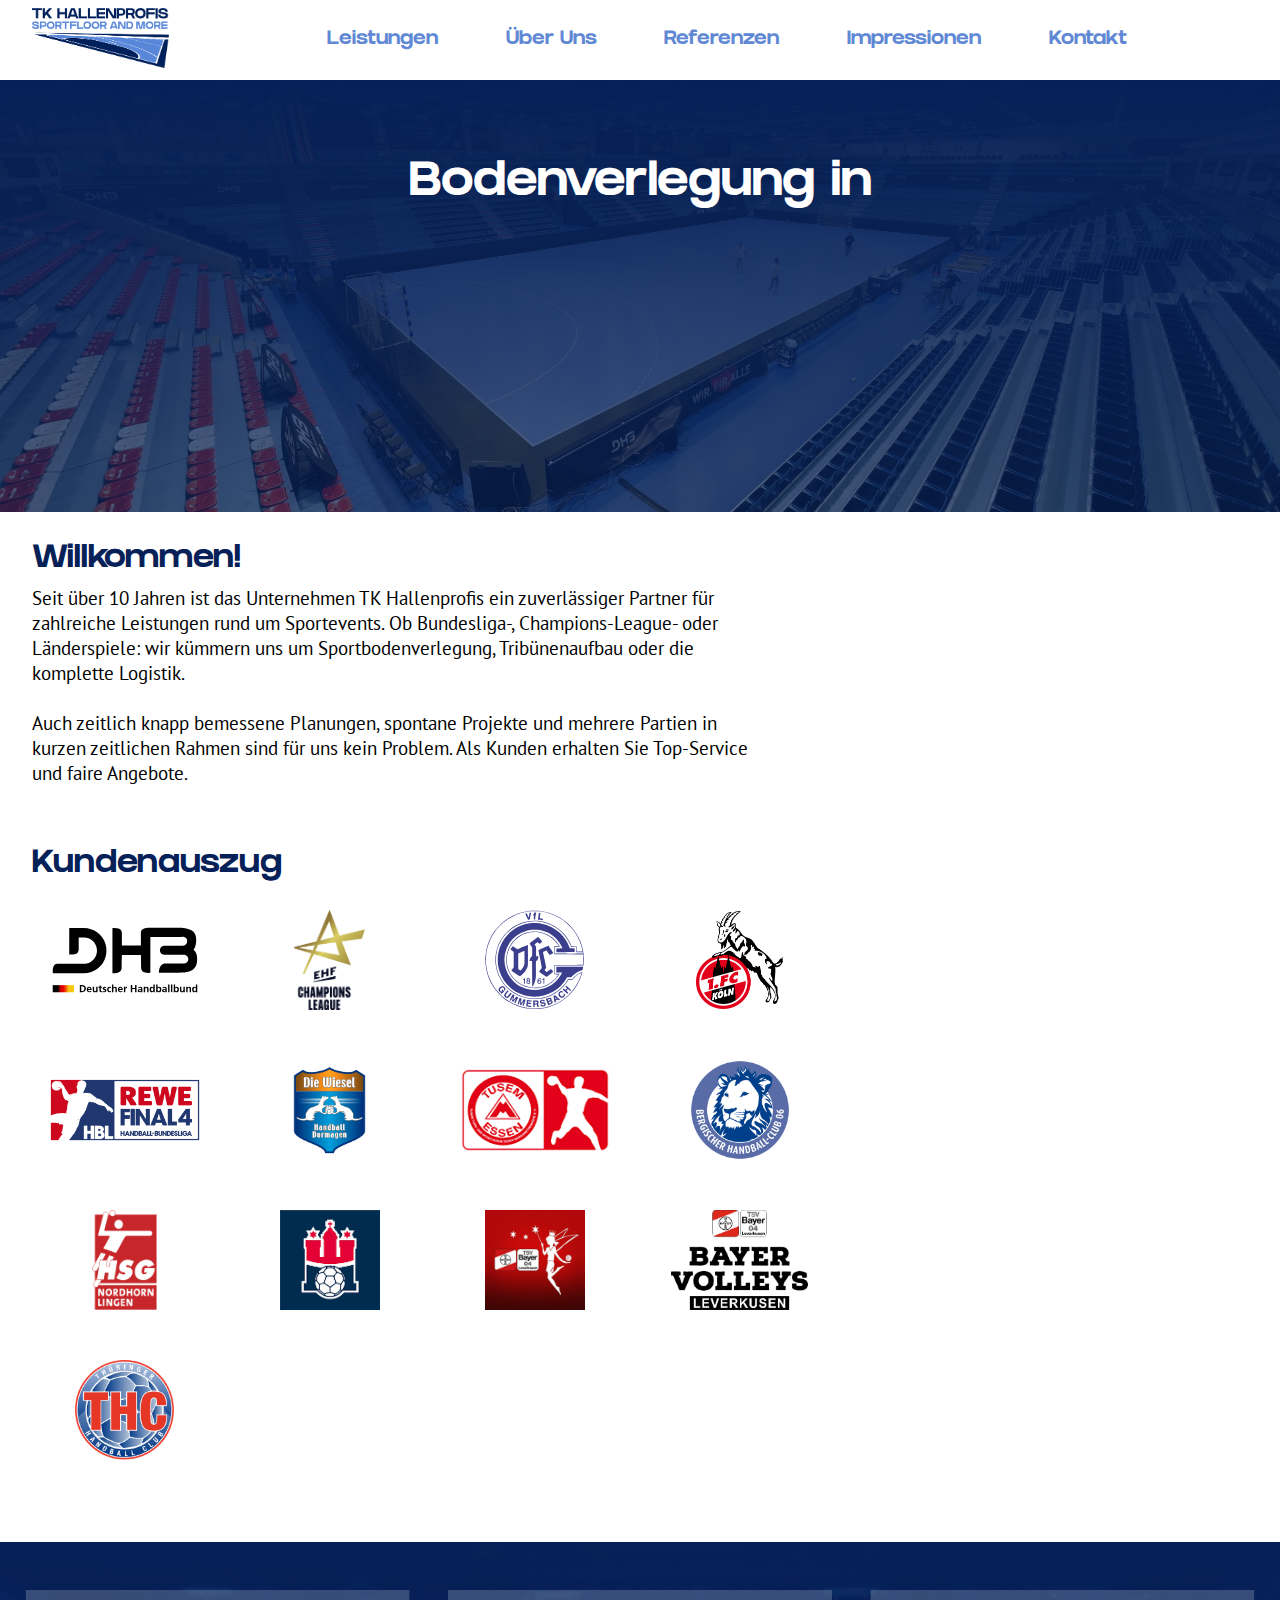
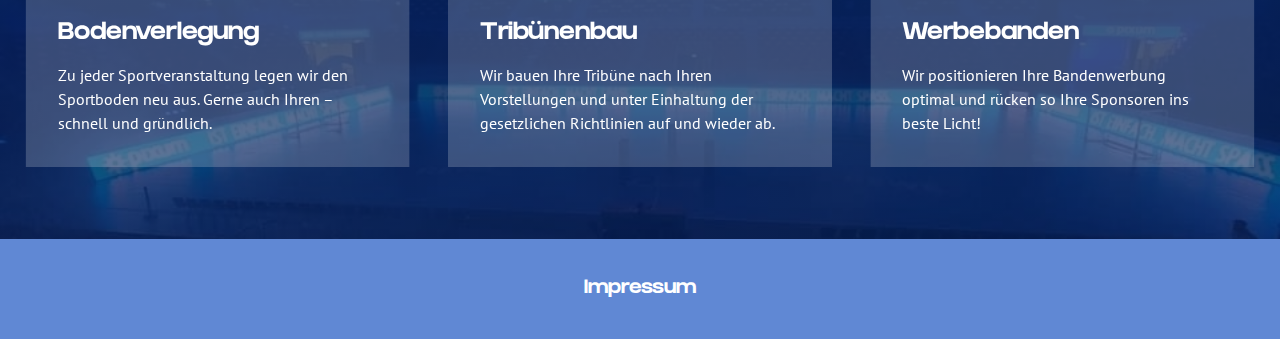
<file: index.html>
<!DOCTYPE html>
<html lang="de">
<head>
    <meta charset="UTF-8">
    <meta name="viewport" content="width=device-width, initial-scale=1.0">
    <meta name="description" content="Ihr Dienstleister für Sportbodenverlegung in ganz Deutschland!">
    <title>TK Hallenprofis</title>
    <link rel="stylesheet" href="style.css">
    <link rel="stylesheet" href="gallery.css">
    <link rel="icon" type="image/x-icon" href="assets/icons/favicon.ico">
</head>
<script src="gallery.js"></script>
<body>
    <div class="header" id="header">
        <a href="/"><img src="assets/tk_logo.png" alt="tk hallenprofis logo"></a>
        <div class="roll" id="roll"></div>
        <div class="boden" id="boden"></div>
        <div class="burger" id="burger">
            <span class="line"></span>
            <span class="line"></span>
            <span class="line"></span>
        </div>
        <div class="links" id="links">
            <a href="/services.html">Leistungen</a>
            <a href="/about.html">Über Uns</a>
            <a href="/referenzen.html">Referenzen</a>
            <a href="/impressions.html">Impressionen</a>
            <a href="/contact.html">Kontakt</a>
        </div>
    </div>
    <div class="content">
        <div class="title_text">
            <span class="alone">Bodenverlegung in</span>
            <div class="options">
                <span class="option">Hamburg</span>
                <span class="option">Nordhorn</span>
                <span class="option">Essen</span>
                <span class="option">Gummersbach</span>
                <span class="option">deiner Stadt.</span>
              </div>
        </div>
        <div class="content_card">
            <h1>Willkommen!</h1>
            <p>Seit über 10 Jahren ist das Unternehmen TK Hallenprofis ein zuverlässiger Partner für zahlreiche Leistungen rund um Sportevents.

                Ob Bundesliga-, Champions-League- oder Länderspiele: wir kümmern uns um Sportbodenverlegung, Tribünenaufbau oder die komplette Logistik.<br><br>Auch zeitlich knapp bemessene Planungen, spontane Projekte und mehrere Partien in kurzen zeitlichen Rahmen sind für uns kein Problem. Als Kunden erhalten Sie Top-Service und faire Angebote.</p>
        </div>
        <div class="content_card club_content">
            <h1>Kundenauszug</h1><br>
            <div class="clubs">
                <div class="club">
                    <img src="assets/logos/dhb_logo.svg">
                    <h3>Deutscher Handballbund</h3>
                </div>
                <div class="club">
                    <img src="assets/logos/ehf_champions_league.png">
                    <h3>EHF Champions League</h3>
                </div>
                <div class="club">
                    <img src="assets/logos/vfl_gummersbach.svg">
                    <h3>VfL Gummersbach</h3>
                </div>
                <div class="club">
                    <img src="assets/logos/fckoeln.png">
                    <h3>1.FC Köln</h3>
                </div>
                <div class="club">
                    <img src="assets/logos/rewe_final4.png">
                    <h3>REWE FINAL4</h3>
                </div>
                <div class="club">
                    <img src="assets/logos/wiesel_dormagen.png">
                    <h3>TSV Bayer Dormagen</h3>
                </div>
                <div class="club">
                    <img src="assets/logos/tusemessen.png">
                    <h3>TUSEM Essen</h3>
                </div>
                <div class="club">
                    <img src="assets/logos/bergischer_hc.png">
                    <h3>Bergischer HC</h3>
                </div>
                <div class="club">
                    <img src="assets/logos/hsg_nordhorn.png">
                    <h3>HSG Nordhorn</h3>
                </div>
                <div class="club">
                    <img src="assets/logos/hsv_handball.png">
                    <h3>HSV Hamburg</h3>
                </div>
                <div class="club">
                    <img src="assets/logos/werkselfen.jpeg">
                    <h3>Werkselfen Leverkusen</h3>
                </div>
                <div class="club">
                    <img src="assets/logos/bayer_volleys.jpg">
                    <h3>Bayer Volleys Leverkusen</h3>
                </div>
                <div class="club">
                    <img src="assets/logos/thueringer_hc.png">
                    <h3>Thüringer HC</h3>
                </div>
            </div>
        </div>
        <div class="services">
            <div class="rotatingGallery-parentContainer">
                <div class="rotatingGallery">
                  <div class="rotatingGallery-slides">
                    <div class="rotatingGallery-slide" data-arrival-index="1">
                        <div class="rotatingGallery-image">
                            <h2>Neuanfertigung</h1>
                                <p>Anfertigung streng nach Richtlinien. Dabei wird der Boden ausgelegt, vermessen, verlegt, verklebt, zugeschnitten und schließlich liniert.</p>
                            </div>
                    </div>
              
                    <div class="rotatingGallery-slide" data-arrival-index="2">
                        <div class="rotatingGallery-image">
                            <h2>Bodenverlegung</h1>
                            <p>Zu jeder Sportveranstaltung legen wir den Sportboden neu aus. Gerne auch Ihren – schnell und gründlich.</p>
                            </div>
                    </div>
              
                    <div class="rotatingGallery-slide" data-arrival-index="3">
                        <div class="rotatingGallery-image">
                            <h2>Tribünenbau</h1>
                            <p>Wir bauen Ihre Tribüne nach Ihren Vorstellungen und unter Einhaltung der gesetzlichen Richtlinien auf und wieder ab.</p>
                            </div>
                    </div>
              
                    <div class="rotatingGallery-slide" data-arrival-index="4">
                        <div class="rotatingGallery-image">
                            <h2>Werbebanden</h1>
                            <p>Wir positionieren Ihre Bandenwerbung optimal und rücken so Ihre Sponsoren ins beste Licht!</p>
                            </div>
                    </div>
              
                    <div class="rotatingGallery-slide" data-arrival-index="5">
                        <div class="rotatingGallery-image">
                            <h2>Tormontage</h1>
                            <p>Wir montieren Ihre Sporttore und kümmern uns auch ums Optische, wie beispielsweise eine neue Beklebung!</p>
                            </div>
                    </div>
              
                    <div class="rotatingGallery-slide" data-arrival-index="6">
                        <div class="rotatingGallery-image">
                            <h2>Logistik und Transport</h1>
                                <p>Bei Sportevents muss viel Material in die Halle rein und aus der Halle herausgeschafft werden. Das übernehmen wir. Sie können sich um Ihre Veranstaltung kümmern!</p>
                            </div>
                    </div>
                  </div>
                </div>
              </div>
        </div>
    </div>
    <div class="footer">
        <a href="/impressum.html">Impressum</a>
    </div>
    </body>
    <script src="menu.js"></script>
</html>
</file>
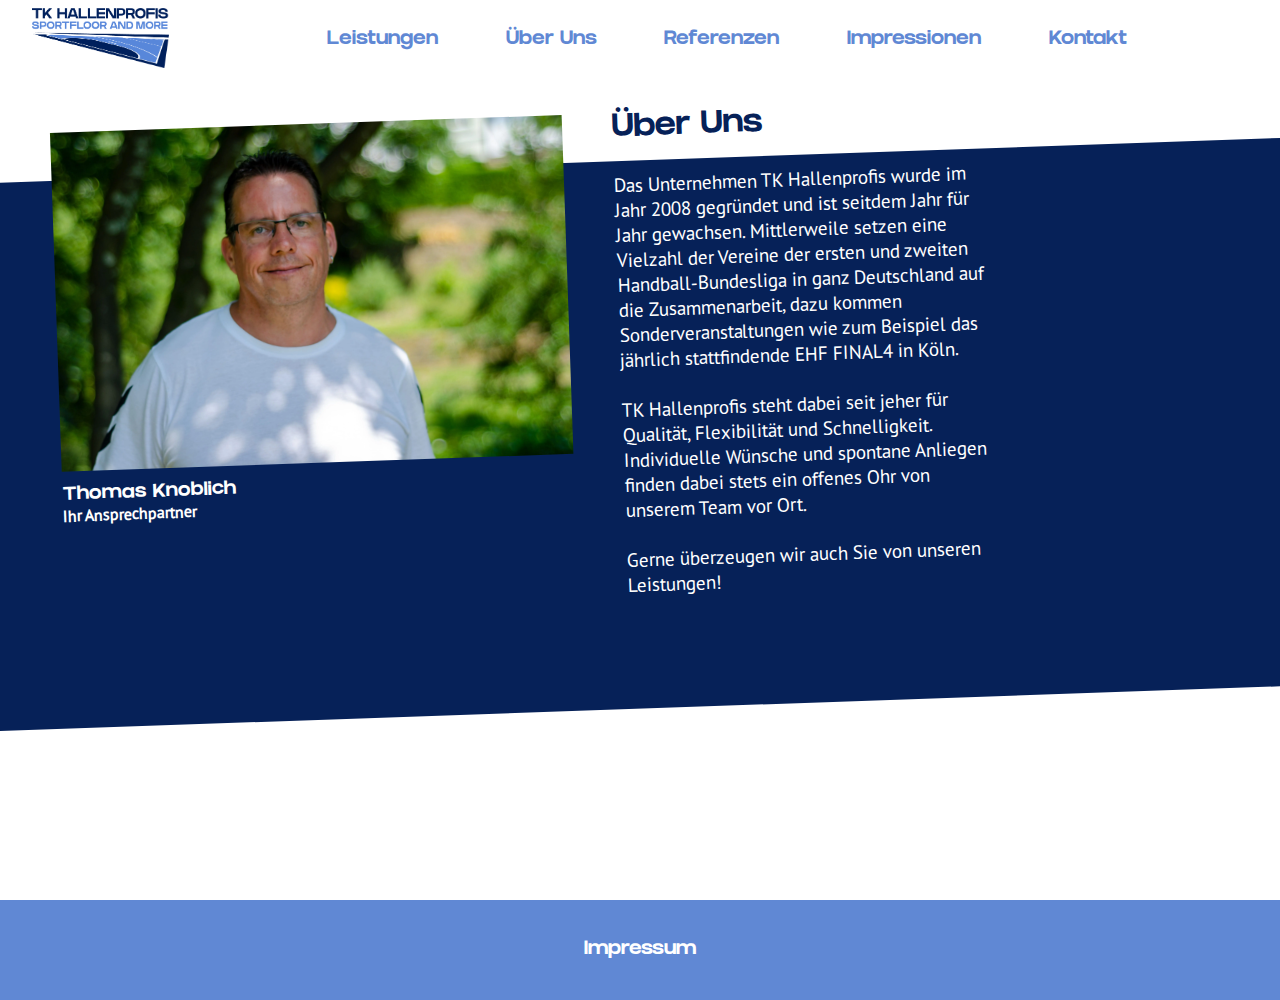
<file: about.html>
<!DOCTYPE html>
<html lang="de">
<head>
    <meta charset="UTF-8">
    <meta name="viewport" content="width=device-width, initial-scale=1.0">
    <meta name="description" content="about page">
    <title>TK Hallenprofis</title>
    <link rel="stylesheet" href="style.css">
</head>
<body>
    <div class="header" id="header">
        <a href="/"><img src="assets/tk_logo.png" alt="tk hallenprofis logo"></a>
        <div class="roll" id="roll"></div>
        <div class="boden" id="boden"></div>
        <div class="burger" id="burger">
            <span class="line"></span>
            <span class="line"></span>
            <span class="line"></span>
        </div>
        <div class="links" id="links">
            <a href="/services.html">Leistungen</a>
            <a href="/about.html">Über Uns</a>
            <a href="/referenzen.html">Referenzen</a>
            <a href="/impressions.html">Impressionen</a>
            <a href="/contact.html">Kontakt</a>
        </div>
    </div>
    <div class="content about">
        <div class="content_card">
            <div class="rectangle"></div>
            <div class="image">
                <img src="assets/thomas-min.webp" alt="picture of the contact person, Thomas Knoblich">
                <h3>Thomas Knoblich</h3>
                <h4>Ihr Ansprechpartner</h4>
            </div>
            <div class="text">
                <h1>Über Uns</h1>
            <p>Das Unternehmen TK Hallenprofis wurde im Jahr 2008 gegründet und ist seitdem Jahr für Jahr gewachsen. Mittlerweile setzen eine Vielzahl der Vereine der ersten und zweiten Handball-Bundesliga in ganz Deutschland auf die Zusammenarbeit, dazu kommen Sonderveranstaltungen wie zum Beispiel das jährlich stattfindende EHF FINAL4 in Köln.<br><br>TK Hallenprofis steht dabei seit jeher für Qualität, Flexibilität und Schnelligkeit. Individuelle Wünsche und spontane Anliegen finden dabei stets ein offenes Ohr von unserem Team vor Ort.<br><br>Gerne überzeugen wir auch Sie von unseren Leistungen!</p>
            </div>
        </div>
    </div>
    <div class="footer">
        <a href="./impressum.html">Impressum</a>
    </div>
    </body>
    <script src="menu.js"></script>
</html>
</file>
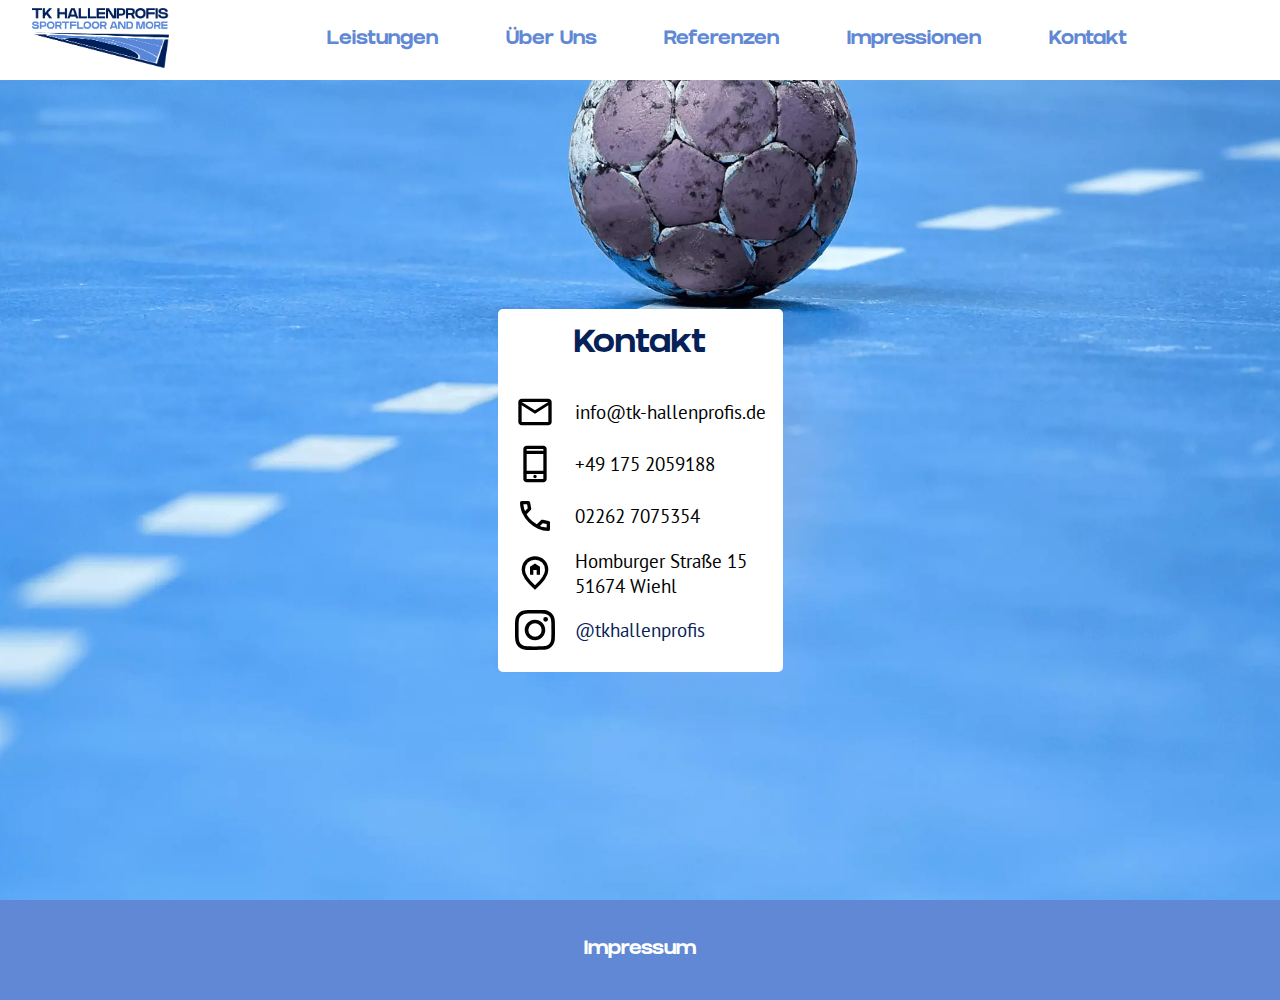
<file: contact.html>
<!DOCTYPE html>
<html lang="de">
<head>
    <meta charset="UTF-8">
    <meta name="viewport" content="width=device-width, initial-scale=1.0">
    <meta name="description" content="about page">
    <title>TK Hallenprofis</title>
    <link rel="stylesheet" href="style.css">
</head>
<body>
    <div class="header" id="header">
        <a href="/"><img src="assets/tk_logo.png" alt="tk hallenprofis logo"></a>
        <div class="roll" id="roll"></div>
        <div class="boden" id="boden"></div>
        <div class="burger" id="burger">
            <span class="line"></span>
            <span class="line"></span>
            <span class="line"></span>
        </div>
        <div class="links" id="links">
            <a href="/services.html">Leistungen</a>
            <a href="/about.html">Über Uns</a>
            <a href="/referenzen.html">Referenzen</a>
            <a href="/impressions.html">Impressionen</a>
            <a href="/contact.html">Kontakt</a>
        </div>
    </div>
    <div class="content contact">
        <div class="content_card contact">
            <div class="contact_card">
                <h1>Kontakt</h1><br>
                <table class="contact_table">
                    <tr>
                        <td><img src="assets/mail.svg"><p>info@tk-hallenprofis.de</p></td>
                    </tr>
                    <tr>
                        <td><img src="assets/mobile.svg"><p>+49 175 2059188</p></td>
                    </tr>
                    <tr>
                        <td><img src="assets/phone.svg"><p>02262 7075354</p></td>
                    </tr>
                    <tr>
                        <td><img src="assets/home.svg"><p>Homburger Straße 15<br>51674 Wiehl</p></td>
                    </tr>
                    <tr>
                        <td><img src="assets/instagram.svg"><p><a href="https://www.instagram.com/tkhallenprofis">@tkhallenprofis</a></p></td>
                    </tr>
                </table>
            </div>
        </div>
    </div>
    <div class="footer">
        <a href="./impressum.html">Impressum</a>
    </div>
    </body>
    <script src="menu.js"></script>
</html>
</file>
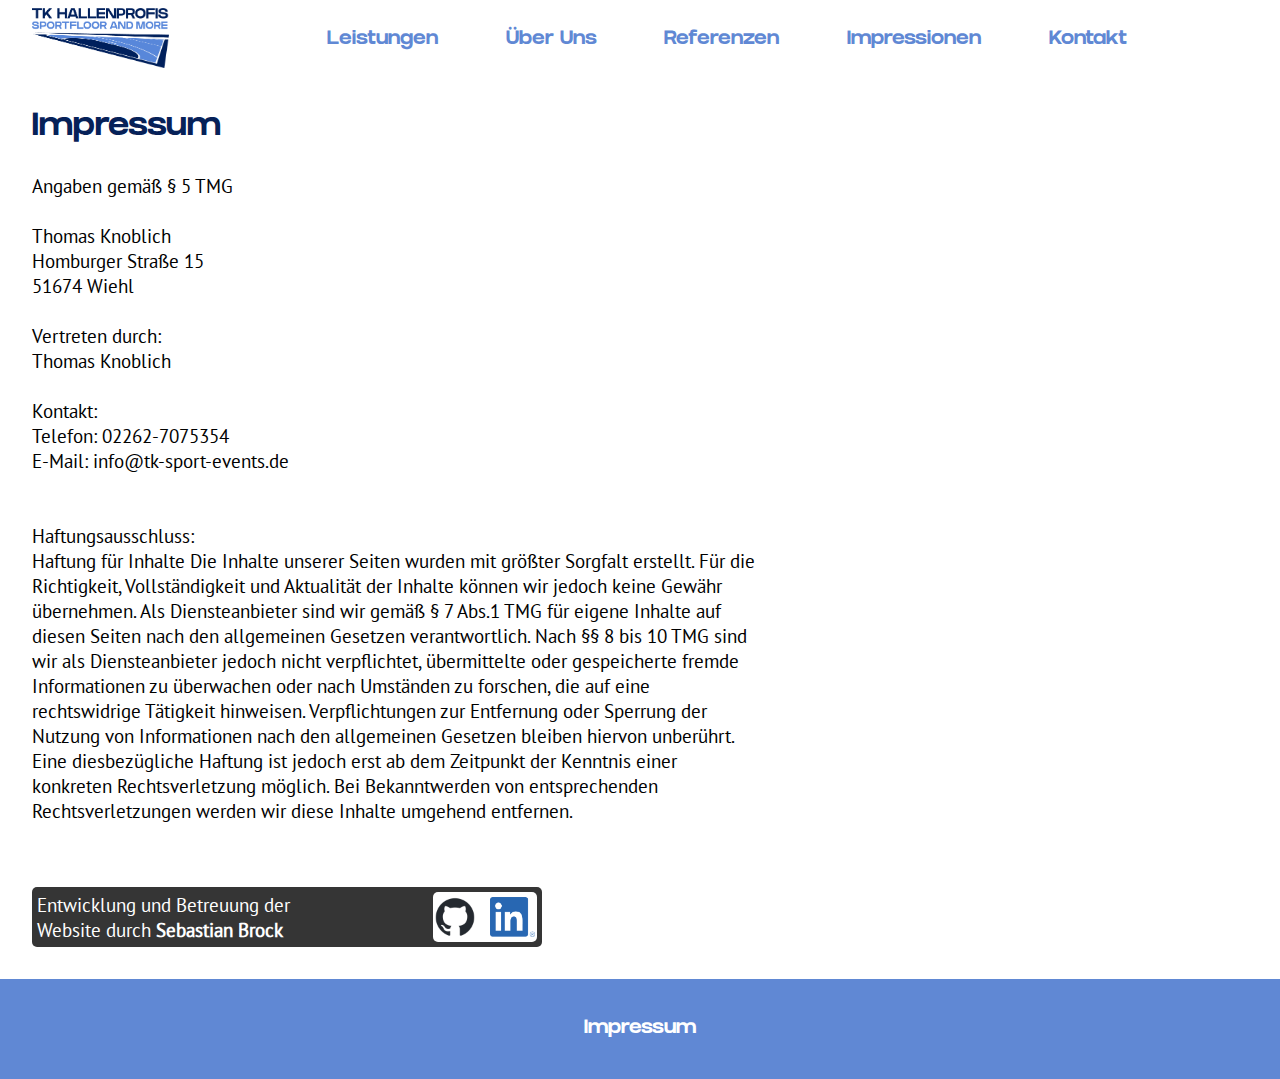
<file: impressum.html>
<!DOCTYPE html>
<html lang="de">
<head>
    <meta charset="UTF-8">
    <meta name="viewport" content="width=device-width, initial-scale=1.0">
    <meta name="description" content="imprint page">
    <title>TK Hallenprofis</title>
    <link rel="stylesheet" href="style.css">
</head>
<body>
    <div class="header" id="header">
        <a href="/"><img src="assets/tk_logo.png" alt="tk hallenprofis logo"></a>
        <div class="roll" id="roll"></div>
        <div class="boden" id="boden"></div>
        <div class="burger" id="burger">
            <span class="line"></span>
            <span class="line"></span>
            <span class="line"></span>
        </div>
        <div class="links" id="links">
            <a href="/services.html">Leistungen</a>
            <a href="/about.html">Über Uns</a>
            <a href="/referenzen.html">Referenzen</a>
            <a href="/impressions.html">Impressionen</a>
            <a href="/contact.html">Kontakt</a>
        </div>
    </div>
    <div class="content">
        <div class="content_card">
            <h1>Impressum</h1><br>
            <p>Angaben gemäß § 5 TMG<br><br>
                Thomas Knoblich<br>
                Homburger Straße 15<br>
                51674 Wiehl<br><br>
                Vertreten durch:<br>
                Thomas Knoblich<br><br>
                Kontakt:<br>
                Telefon: 02262-7075354<br>
                E-Mail: info@tk-sport-events.de<br><br><br>
                Haftungsausschluss:<br>
                Haftung für Inhalte
                Die Inhalte unserer Seiten wurden mit größter Sorgfalt erstellt. Für die Richtigkeit, Vollständigkeit und Aktualität der Inhalte können wir jedoch keine Gewähr übernehmen. Als Diensteanbieter sind wir gemäß § 7 Abs.1 TMG für eigene Inhalte auf diesen Seiten nach den allgemeinen Gesetzen verantwortlich. Nach §§ 8 bis 10 TMG sind wir als Diensteanbieter jedoch nicht verpflichtet, übermittelte oder gespeicherte fremde Informationen zu überwachen oder nach Umständen zu forschen, die auf eine rechtswidrige Tätigkeit hinweisen. Verpflichtungen zur Entfernung oder Sperrung der Nutzung von Informationen nach den allgemeinen Gesetzen bleiben hiervon unberührt. Eine diesbezügliche Haftung ist jedoch erst ab dem Zeitpunkt der Kenntnis einer konkreten Rechtsverletzung möglich. Bei Bekanntwerden von entsprechenden Rechtsverletzungen werden wir diese Inhalte umgehend entfernen.
                
                </p>
        </div>
        <div class="content_card">
            <div class="dev">
                <p>Entwicklung und Betreuung der Website durch <b>Sebastian Brock</b></p>
                <div class="platform_links">
                    <a href="https://github.com/sebastianbroc"><img src="assets/github-mark.png" alt="github logo"></a>
                    <a href="https://www.linkedin.com/in/sebastian-brock-974783204"><img src="assets/linkedin.png" style="width: 45px;" alt="linkedin logo"></a>
                </div>
            </div>
    
        </div>
    </div>
    <div class="footer">
        <a href="./impressum.html">Impressum</a>
    </div>
    </body>
    <script src="menu.js"></script>
</html>
</file>
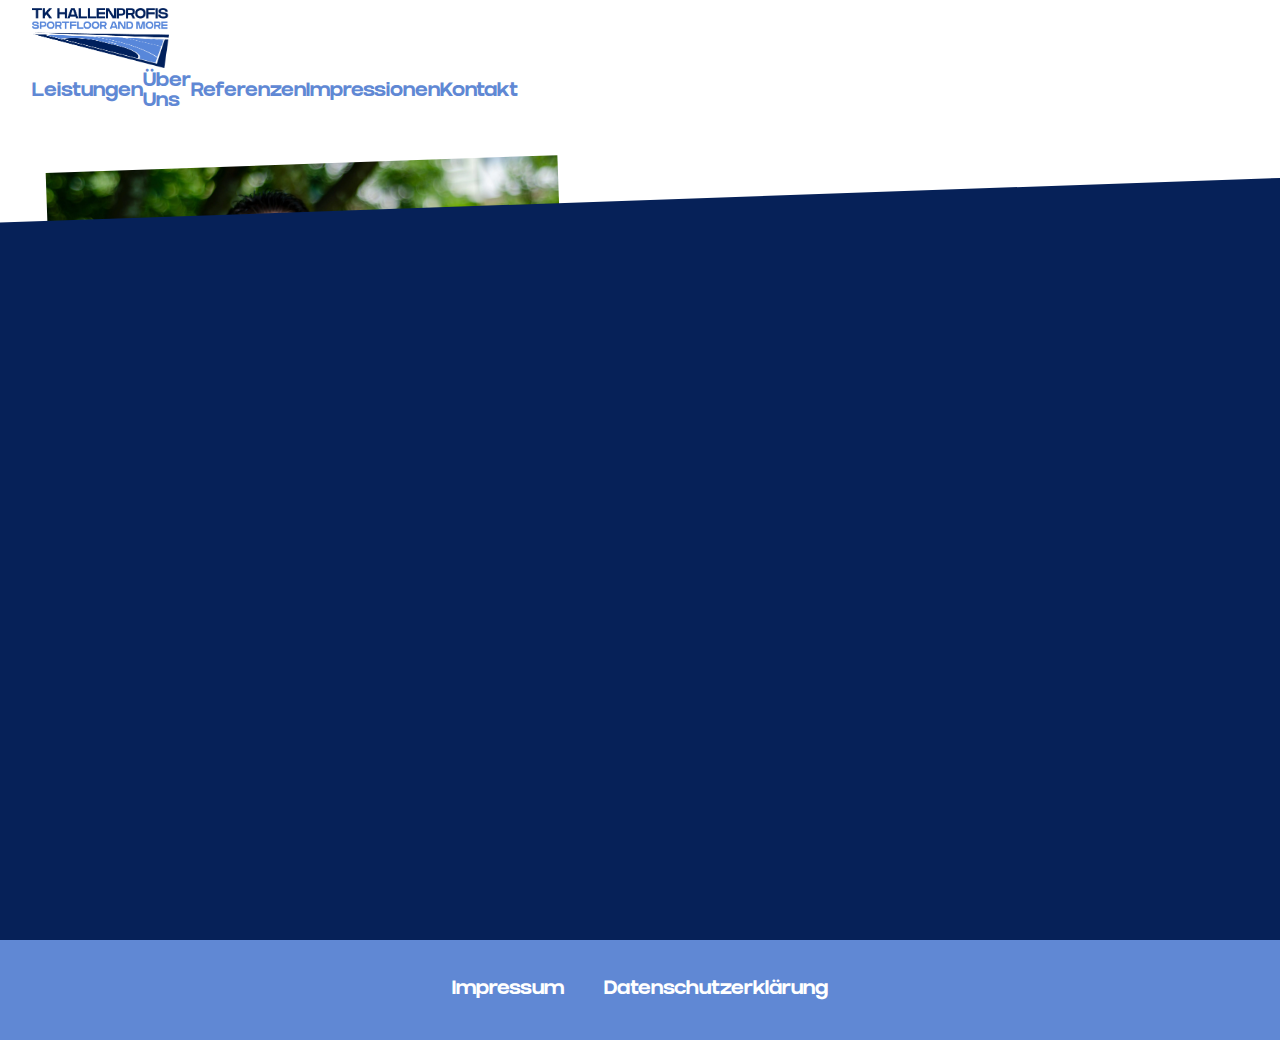
<file: led-walls.html>
<!DOCTYPE html>
<html lang="de">
<head>
    <meta charset="UTF-8">
    <meta name="viewport" content="width=device-width, initial-scale=1.0">
    <meta name="description" content="about page">
    <title>TK Hallenprofis</title>
    <link rel="stylesheet" href="style.css">
</head>
<body>
    <div class="header" id="header">
        <div class="container">
            <a href="/"><img src="assets/tk_logo.png" alt="tk hallenprofis logo"></a>
            <div class="roll" id="roll"></div>
            <div class="boden" id="boden"></div>
            <div class="burger" id="burger">
                <span class="line"></span>
                <span class="line"></span>
                <span class="line"></span>
            </div>
            <div class="links" id="links">
                <a href="/services.html">Leistungen</a>
                <a href="/about.html">Über Uns</a>
                <a href="/referenzen.html">Referenzen</a>
                <a href="/impressions.html">Impressionen</a>
                <a href="/contact.html">Kontakt</a>
            </div>
        </div>
    </div>
    <div class="content about">
        <div class="content_card">
            <div class="rectangle"></div>
            <div class="container">
                <div class="inner_content">
                    <div class="image">
                        <img src="assets/thomas-min.webp" alt="picture of the contact person, Thomas Knoblich">
                        <h3>Thomas Knoblich</h3>
                        <h4>Ihr Ansprechpartner</h4>
                    </div>
                    <div class="text">
                        <h1>Über Uns</h1>
                        <p>Das Unternehmen TK Hallenprofis wurde im Jahr 2008 gegründet und ist seitdem Jahr für Jahr gewachsen. Mittlerweile setzen eine Vielzahl der Vereine der ersten und zweiten Handball-Bundesliga in ganz Deutschland auf die Zusammenarbeit, dazu kommen Sonderveranstaltungen wie zum Beispiel das jährlich stattfindende EHF FINAL4 in Köln.<br><br>TK Hallenprofis steht dabei seit jeher für Qualität, Flexibilität und Schnelligkeit. Individuelle Wünsche und spontane Anliegen finden dabei stets ein offenes Ohr von unserem Team vor Ort.<br><br>Gerne überzeugen wir auch Sie von unseren Leistungen!</p>
                    </div>
                </div>
            </div>
        </div>
    </div>
    <div class="footer">
        <div class="container" style="display: flex; justify-content: center; gap: 40px; align-items: center; flex-wrap: wrap;">
            <a href="impressum.html">Impressum</a>
            <a href="privacy_policy.html">Datenschutzerklärung</a>
        </div>
    </div>
    </body>
    <script src="menu.js"></script>
</html>
</file>
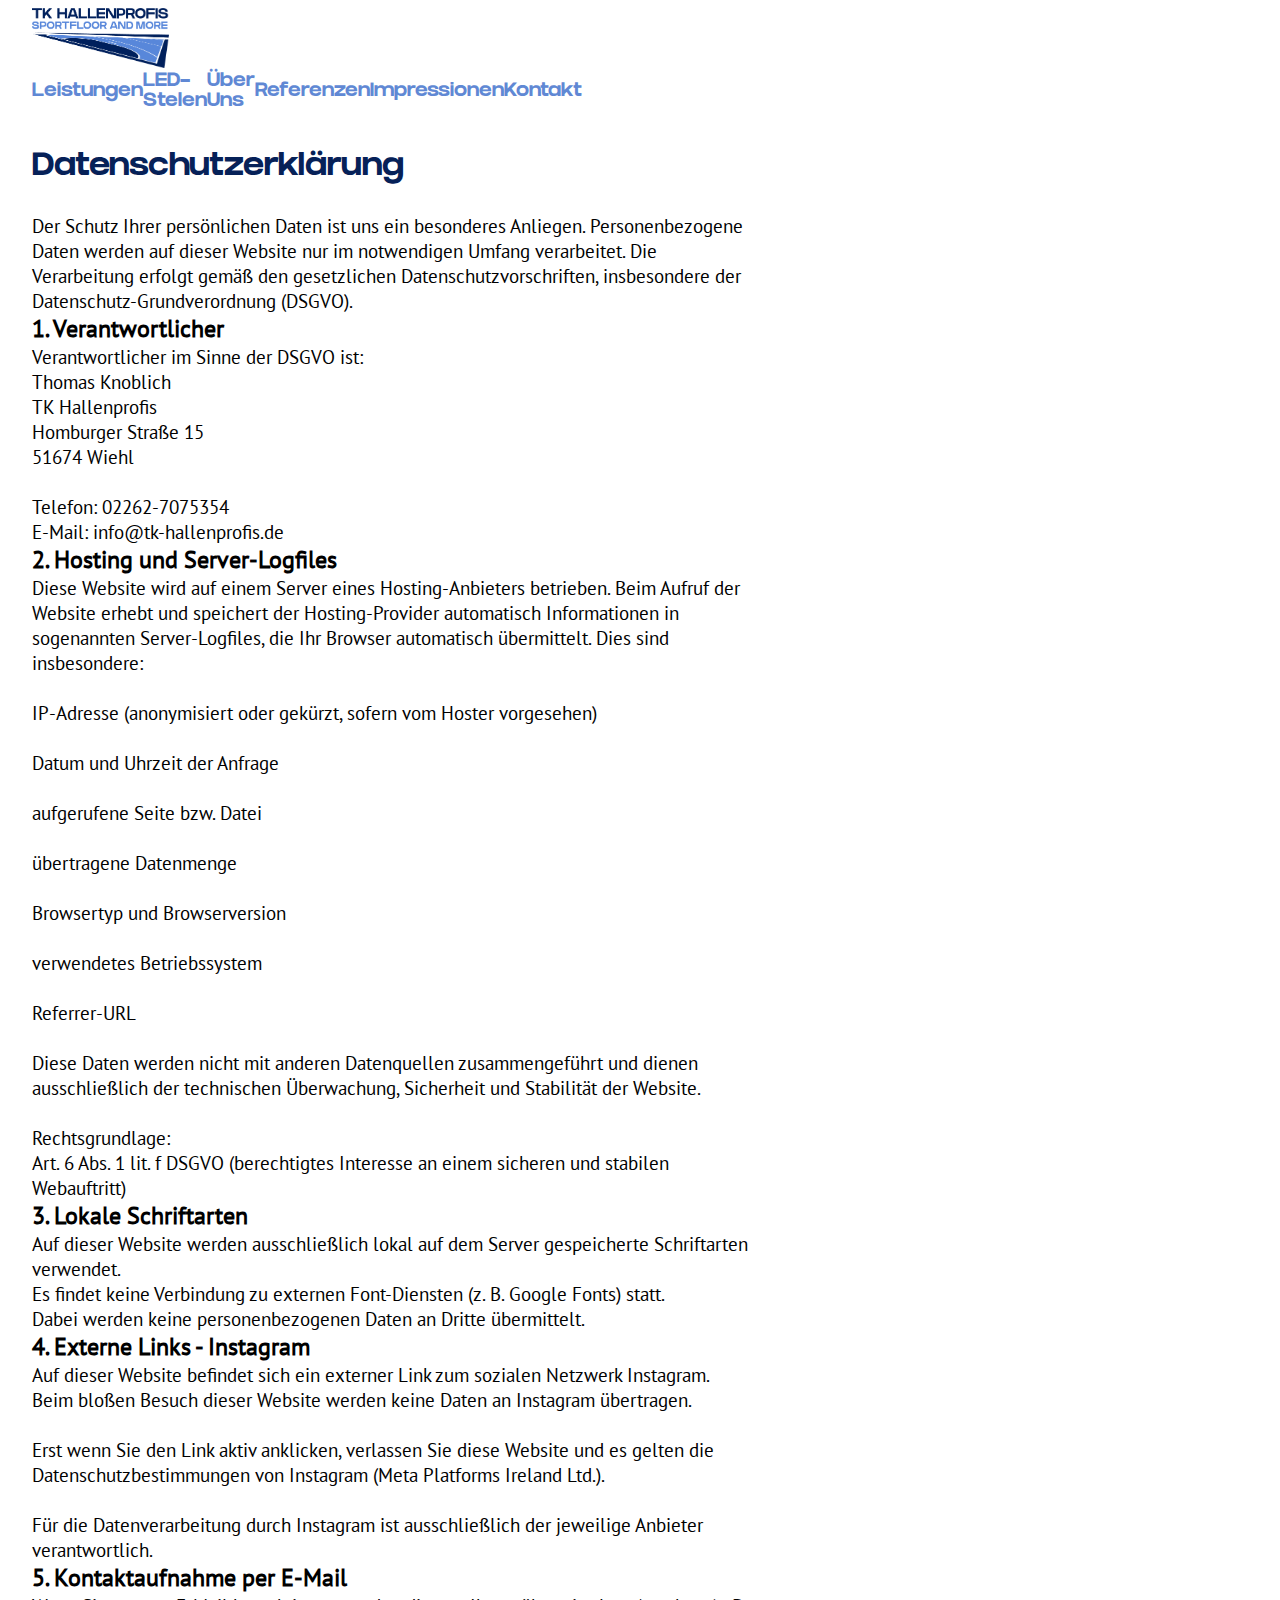
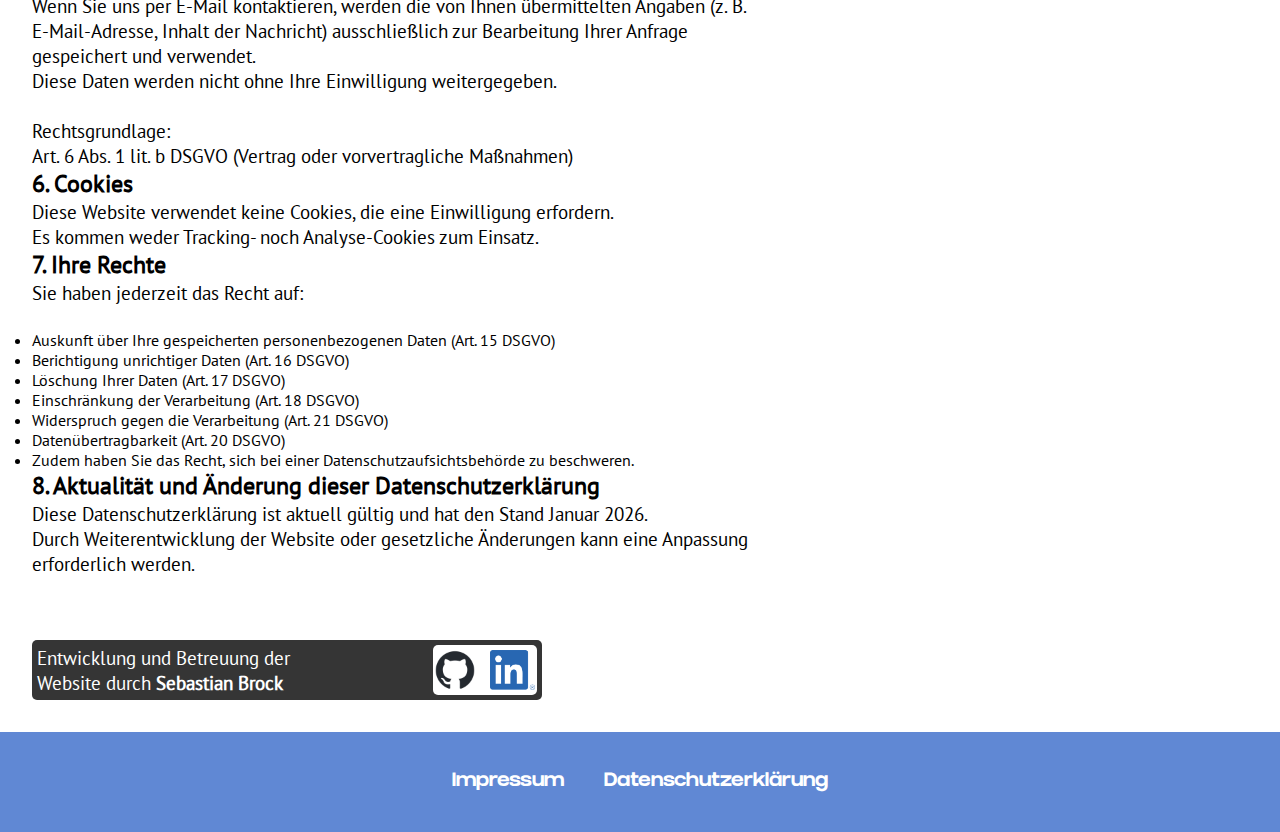
<file: privacy_policy.html>
<!DOCTYPE html>
<html lang="de">
<head>
    <meta charset="UTF-8">
    <meta name="viewport" content="width=device-width, initial-scale=1.0">
    <meta name="description" content="imprint page">
    <title>TK Hallenprofis</title>
    <link rel="stylesheet" href="style.css">
</head>
<body>
    <div class="header" id="header">
        <div class="container">
            <a href="/"><img src="assets/tk_logo.png" alt="tk hallenprofis logo"></a>
            <div class="roll" id="roll"></div>
            <div class="boden" id="boden"></div>
            <div class="burger" id="burger">
                <span class="line"></span>
                <span class="line"></span>
                <span class="line"></span>
            </div>
            <div class="links" id="links">
                <a href="/services.html">Leistungen</a>
                <a href="/vermietung.html">LED-Stelen</a>
                <a href="/about.html">Über Uns</a>
                <a href="/referenzen.html">Referenzen</a>
                <a href="/impressions.html">Impressionen</a>
                <a href="/contact.html">Kontakt</a>
            </div>
        </div>
    </div>
    <div class="content">
        <div class="container">
            <div class="content_card privacy_policy">
                <h1>Datenschutzerklärung</h1><br>
                <p>Der Schutz Ihrer persönlichen Daten ist uns ein besonderes Anliegen. Personenbezogene Daten werden auf dieser Website nur im notwendigen Umfang verarbeitet. Die Verarbeitung erfolgt gemäß den gesetzlichen Datenschutzvorschriften, insbesondere der Datenschutz-Grundverordnung (DSGVO).</p>
                <h2>1. Verantwortlicher</h2>
                <p>Verantwortlicher im Sinne der DSGVO ist:<br>
                    Thomas Knoblich<br>
                    TK Hallenprofis<br>
                    Homburger Straße 15<br>
                    51674 Wiehl<br><br>
                    Telefon: 02262-7075354<br>
                    E-Mail: info@tk-hallenprofis.de</p>
                <h2>2. Hosting und Server-Logfiles</h2>
                <p>Diese Website wird auf einem Server eines Hosting-Anbieters betrieben. Beim Aufruf der Website erhebt und speichert der Hosting-Provider automatisch Informationen in sogenannten Server-Logfiles, die Ihr Browser automatisch übermittelt. Dies sind insbesondere:<br><br>
                    IP-Adresse (anonymisiert oder gekürzt, sofern vom Hoster vorgesehen)<br><br>
                    Datum und Uhrzeit der Anfrage<br><br>
                    aufgerufene Seite bzw. Datei<br><br>
                    übertragene Datenmenge<br><br>
                    Browsertyp und Browserversion<br><br>
                    verwendetes Betriebssystem<br><br>
                    Referrer-URL<br><br>
                    Diese Daten werden nicht mit anderen Datenquellen zusammengeführt und dienen ausschließlich der technischen Überwachung, Sicherheit und Stabilität der Website.<br><br>
                    Rechtsgrundlage:<br>
                    Art. 6 Abs. 1 lit. f DSGVO (berechtigtes Interesse an einem sicheren und stabilen Webauftritt)</p>
                <h2>3. Lokale Schriftarten</h2>
                <p>Auf dieser Website werden ausschließlich lokal auf dem Server gespeicherte Schriftarten verwendet.<br>
                    Es findet keine Verbindung zu externen Font-Diensten (z. B. Google Fonts) statt.<br>
                    Dabei werden keine personenbezogenen Daten an Dritte übermittelt.</p>
                <h2>4. Externe Links - Instagram</h2>
                <p>Auf dieser Website befindet sich ein externer Link zum sozialen Netzwerk Instagram.<br>
                    Beim bloßen Besuch dieser Website werden keine Daten an Instagram übertragen.<br><br>
                    Erst wenn Sie den Link aktiv anklicken, verlassen Sie diese Website und es gelten die Datenschutzbestimmungen von Instagram (Meta Platforms Ireland Ltd.).<br><br>
                    Für die Datenverarbeitung durch Instagram ist ausschließlich der jeweilige Anbieter verantwortlich.</p>
                <h2>5. Kontaktaufnahme per E-Mail</h2>
                <p>Wenn Sie uns per E-Mail kontaktieren, werden die von Ihnen übermittelten Angaben (z. B. E-Mail-Adresse, Inhalt der Nachricht) ausschließlich zur Bearbeitung Ihrer Anfrage gespeichert und verwendet.<br>
                    Diese Daten werden nicht ohne Ihre Einwilligung weitergegeben.<br><br>
                    Rechtsgrundlage:<br>
                    Art. 6 Abs. 1 lit. b DSGVO (Vertrag oder vorvertragliche Maßnahmen)
                </p>
                <h2>6. Cookies</h2>
                <p>Diese Website verwendet keine Cookies, die eine Einwilligung erfordern.<br>
                    Es kommen weder Tracking- noch Analyse-Cookies zum Einsatz.</p>
                <h2>7. Ihre Rechte</h2>
                <p>Sie haben jederzeit das Recht auf:<br><br>
                    </p>
                    <ul>
                        <li>Auskunft über Ihre gespeicherten personenbezogenen Daten (Art. 15 DSGVO)</li>
                        <li>Berichtigung unrichtiger Daten (Art. 16 DSGVO)</li>
                        <li>Löschung Ihrer Daten (Art. 17 DSGVO)</li>
                        <li>Einschränkung der Verarbeitung (Art. 18 DSGVO)</li>
                        <li>Widerspruch gegen die Verarbeitung (Art. 21 DSGVO)</li>
                        <li>Datenübertragbarkeit (Art. 20 DSGVO)</li>
                        <li>Zudem haben Sie das Recht, sich bei einer Datenschutzaufsichtsbehörde zu beschweren.</li>
                    </ul>
                <h2>8. Aktualität und Änderung dieser Datenschutzerklärung</h2>
                <p>Diese Datenschutzerklärung ist aktuell gültig und hat den Stand Januar 2026.<br>
                    Durch Weiterentwicklung der Website oder gesetzliche Änderungen kann eine Anpassung erforderlich werden.</p>
            </div>
            <div class="content_card">
                <div class="dev">
                    <p>Entwicklung und Betreuung der Website durch <b>Sebastian Brock</b></p>
                    <div class="platform_links">
                        <a href="https://github.com/sebastianbroc"><img src="assets/github-mark.png" alt="github logo"></a>
                        <a href="https://www.linkedin.com/in/sebastian-brock-974783204"><img src="assets/linkedin.png" style="width: 45px;" alt="linkedin logo"></a>
                    </div>
                </div>
        
            </div>
        </div>
    </div>
    <div class="footer">
        <div class="container" style="display: flex; justify-content: center; gap: 40px; align-items: center; flex-wrap: wrap;">
            <a href="impressum.html">Impressum</a>
            <a href="privacy_policy.html">Datenschutzerklärung</a>
        </div>
    </div>
    </body>
    <script src="menu.js"></script>
</html>
</file>
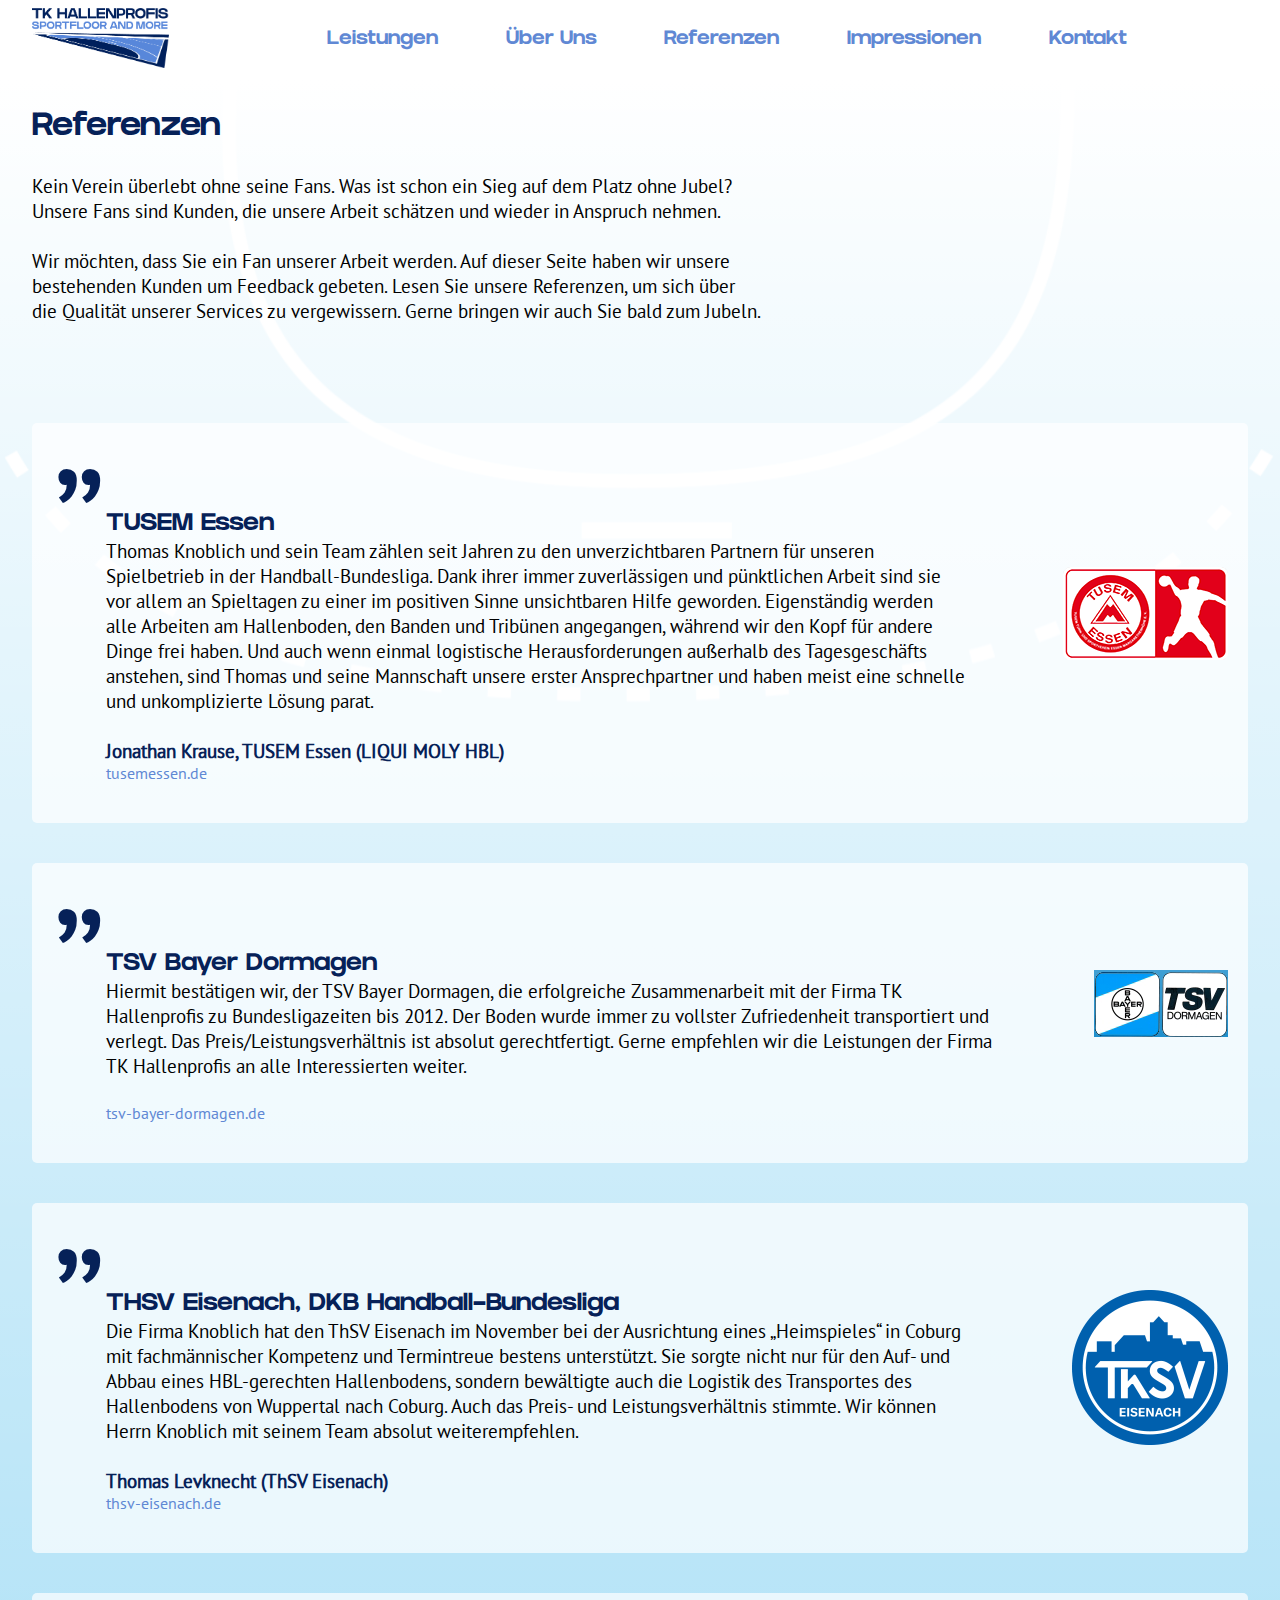
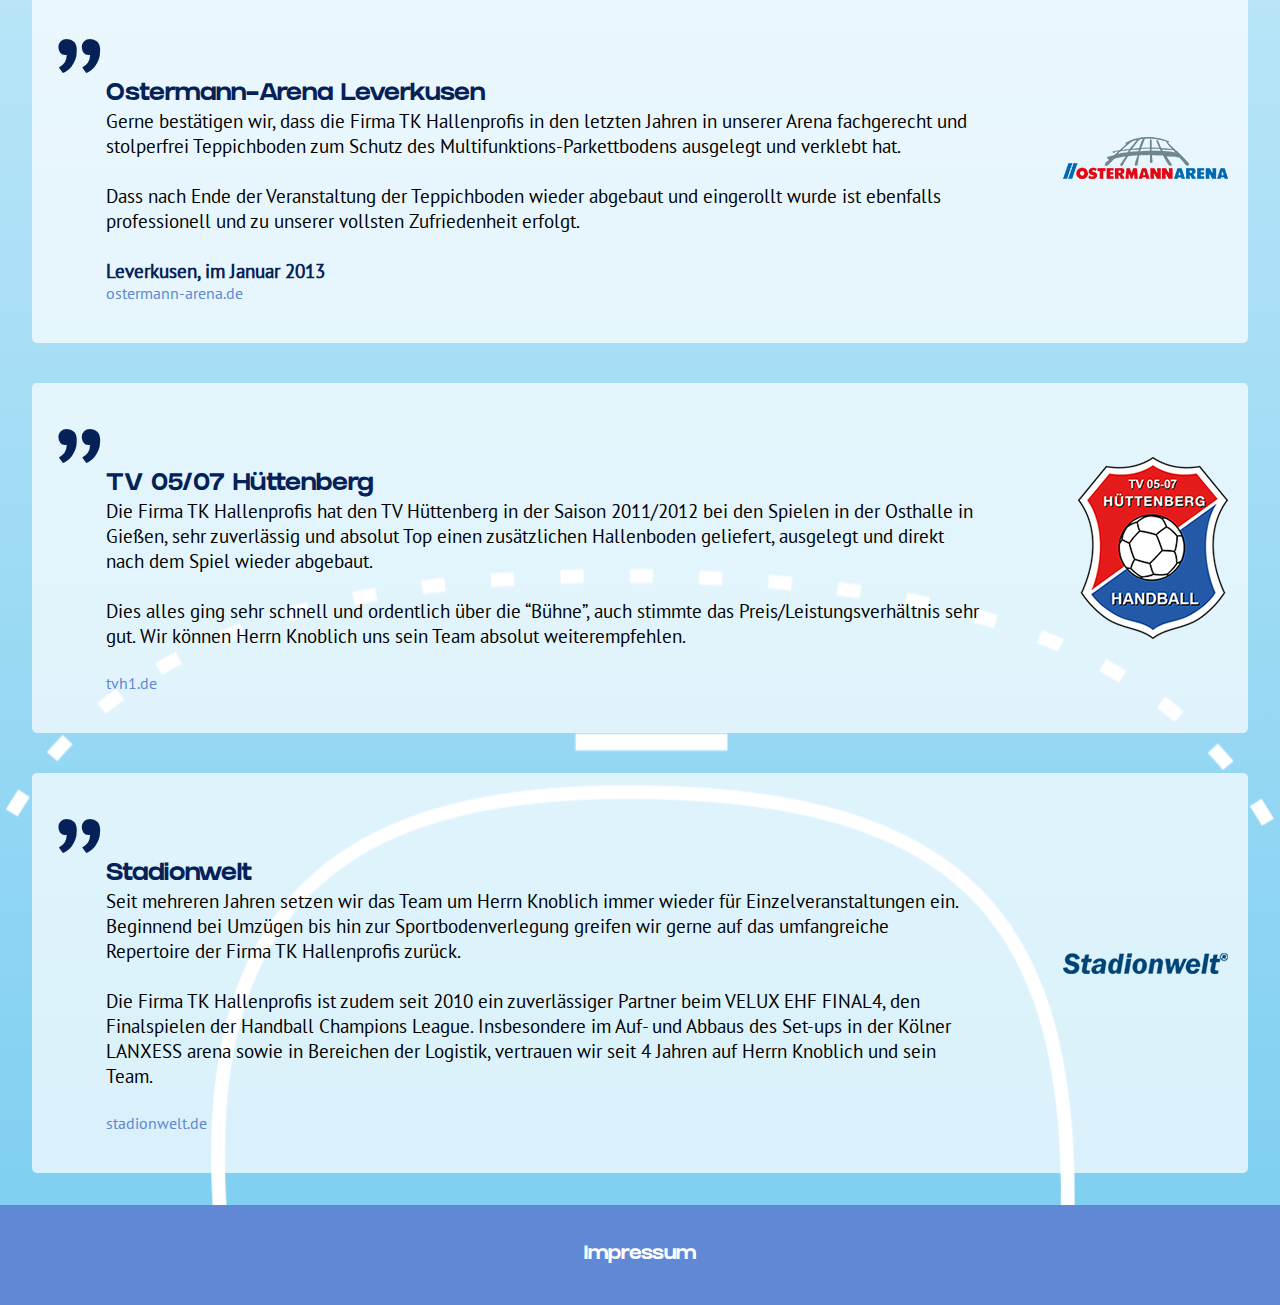
<file: referenzen.html>
<!DOCTYPE html>
<html lang="de">
<head>
    <meta charset="UTF-8">
    <meta name="viewport" content="width=device-width, initial-scale=1.0">
    <meta name="description" content="references page with recommendations from customers">
    <title>TK Hallenprofis</title>
    <link rel="stylesheet" href="style.css">
</head>
<body>
    <div class="header" id="header">
        <a href="/"><img src="assets/tk_logo.png" alt="tk hallenprofis logo"></a>
        <div class="roll" id="roll"></div>
        <div class="boden" id="boden"></div>
        <div class="burger" id="burger">
            <span class="line"></span>
            <span class="line"></span>
            <span class="line"></span>
        </div>
        <div class="links" id="links">
            <a href="/services.html">Leistungen</a>
            <a href="/about.html">Über Uns</a>
            <a href="/referenzen.html">Referenzen</a>
            <a href="/impressions.html">Impressionen</a>
            <a href="/contact.html">Kontakt</a>
        </div>
    </div>
    <div class="content referenzen">
        <div class="content_card">
            <div class="text">
                <h1>Referenzen</h1><br>
                <p>Kein Verein überlebt ohne seine Fans. Was ist schon ein Sieg auf dem Platz ohne Jubel? Unsere Fans sind Kunden, die unsere Arbeit schätzen und wieder in Anspruch nehmen.<br><br>Wir möchten, dass Sie ein Fan unserer Arbeit werden. Auf dieser Seite haben wir unsere bestehenden Kunden um Feedback gebeten. Lesen Sie unsere Referenzen, um sich über die Qualität unserer Services zu vergewissern. Gerne bringen wir auch Sie bald zum Jubeln.</p>
            </div>
            <div class="ref_list">
                <div class="ref">
                    <h3 class="quotation">&#x201D;</h3>
                    <div class="ref_text">
                        <h2>TUSEM Essen</h2>
                        <p>Thomas Knoblich und sein Team zählen seit Jahren zu den unverzichtbaren Partnern für unseren Spielbetrieb in der Handball-Bundesliga. Dank ihrer immer zuverlässigen und pünktlichen Arbeit sind sie vor allem an Spieltagen zu einer im positiven Sinne unsichtbaren Hilfe geworden. Eigenständig werden alle Arbeiten am Hallenboden, den Banden und Tribünen angegangen, während wir den Kopf für andere Dinge frei haben. Und auch wenn einmal logistische Herausforderungen außerhalb des Tagesgeschäfts anstehen, sind Thomas und seine Mannschaft unsere erster Ansprechpartner und haben meist eine schnelle und unkomplizierte Lösung parat.<br><br><b>Jonathan Krause, TUSEM Essen (LIQUI MOLY HBL)</b></p>
                        <a href="https://tusemessen.de/">tusemessen.de</a>
                    </div> 
                    <div class="img_container">
                        <img src="assets/logos/tusemessen.png" alt="tusem essen logo">
                    </div>
                    <div class="spacer"></div>
                </div>
                <div class="ref">
                    <h3 class="quotation">&#x201D;</h3>
                    <div class="ref_text">
                        <h2>TSV Bayer Dormagen</h2>
                        <p>Hiermit bestätigen wir, der TSV Bayer Dormagen, die erfolgreiche Zusammenarbeit mit der Firma TK Hallenprofis zu Bundesligazeiten bis 2012. Der Boden wurde immer zu vollster Zufriedenheit transportiert und verlegt. Das Preis/Leistungsverhältnis ist absolut gerechtfertigt. Gerne empfehlen wir die Leistungen der Firma TK Hallenprofis an alle Interessierten weiter.<br><br></p>
                        <a href="https://www.tsv-bayer-dormagen.de/">tsv-bayer-dormagen.de</a>
                    </div> 
                    <div class="img_container">
                        <img src="assets/logos/dormagen.png" alt="tsv bayer dormagen logo">
                    </div>
                    <div class="spacer"></div>
                </div>
                <div class="ref">
                    <h3 class="quotation">&#x201D;</h3>
                    <div class="ref_text">
                        <h2>THSV Eisenach, DKB Handball-Bundesliga</h2>
                        <p>Die Firma Knoblich hat den ThSV Eisenach im November bei der Ausrichtung eines „Heimspieles“ in Coburg mit fachmännischer Kompetenz und Termintreue bestens unterstützt. Sie sorgte nicht nur für den Auf- und Abbau eines HBL-gerechten Hallenbodens, sondern bewältigte auch die Logistik des Transportes des Hallenbodens von Wuppertal nach Coburg. Auch das Preis- und Leistungsverhältnis stimmte. Wir können Herrn Knoblich mit seinem Team absolut weiterempfehlen.<br><br><b>Thomas Levknecht (ThSV Eisenach)</b></p>
                        <a href="https://www.thsv-eisenach.de/">thsv-eisenach.de</a>
                    </div> 
                    <div class="img_container">
                        <img src="assets/logos/eisenach.png" alt="thsv eisenach logo">
                    </div>
                    <div class="spacer"></div>
                </div>
                <div class="ref">
                    <h3 class="quotation">&#x201D;</h3>
                    <div class="ref_text">
                        <h2>Ostermann-Arena Leverkusen</h2>
                        <p>Gerne bestätigen wir, dass die Firma TK Hallenprofis in den letzten Jahren in unserer Arena fachgerecht und stolperfrei Teppichboden zum Schutz des Multifunktions-Parkettbodens ausgelegt und verklebt hat.<br><br>Dass nach Ende der Veranstaltung der Teppichboden wieder abgebaut und eingerollt wurde ist ebenfalls professionell und zu unserer vollsten Zufriedenheit erfolgt.<br><br><b>Leverkusen, im Januar 2013</b></p>
                        <a href="https://www.ostermann-arena.de/">ostermann-arena.de</a>
                    </div> 
                    <div class="img_container">
                        <img src="assets/logos/ostermann_arena.png" alt="ostermann arena logo">
                    </div>
                    <div class="spacer"></div>
                </div>
                <div class="ref">
                    <h3 class="quotation">&#x201D;</h3>
                    <div class="ref_text">
                        <h2>TV 05/07 Hüttenberg</h2>
                        <p>Die Firma TK Hallenprofis hat den TV Hüttenberg in der Saison 2011/2012 bei den Spielen in der Osthalle in Gießen, sehr zuverlässig und absolut Top einen zusätzlichen Hallenboden geliefert, ausgelegt und direkt nach dem Spiel wieder abgebaut.<br><br>Dies alles ging sehr schnell und ordentlich über die “Bühne”, auch stimmte das Preis/Leistungsverhältnis sehr gut. Wir können Herrn Knoblich uns sein Team absolut weiterempfehlen.<br><br></p>
                        <a href="https://www.tvh1.de/">tvh1.de</a>
                    </div> 
                    <div class="img_container">
                        <img src="assets/logos/huettenberg.png" alt="tv huettenberg logo">
                    </div>
                    <div class="spacer"></div>
                </div>
                <div class="ref">
                    <h3 class="quotation">&#x201D;</h3>
                    <div class="ref_text">
                        <h2>Stadionwelt</h2>
                        <p>Seit mehreren Jahren setzen wir das Team um Herrn Knoblich immer wieder für Einzelveranstaltungen ein. Beginnend bei Umzügen bis hin zur Sportbodenverlegung greifen wir gerne auf das umfangreiche Repertoire der Firma TK Hallenprofis zurück.<br><br> Die Firma TK Hallenprofis ist zudem seit 2010 ein zuverlässiger Partner beim VELUX EHF FINAL4, den Finalspielen der Handball Champions League. Insbesondere im Auf- und Abbaus des Set-ups in der Kölner LANXESS arena sowie in Bereichen der Logistik, vertrauen wir seit 4 Jahren auf Herrn Knoblich und sein Team.<br><br></p>
                        <a href="https://www.stadionwelt.de/">stadionwelt.de</a>
                    </div> 
                    <div class="img_container">
                        <img src="assets/logos/stadionwelt.png" alt="stadionwelt logo">
                    </div>
                    <div class="spacer"></div>
                </div>
            </div>
        </div>
    </div>
    <div class="footer">
        <a href="./impressum.html">Impressum</a>
    </div>
    </body>
    <script src="menu.js"></script>
</html>
</file>
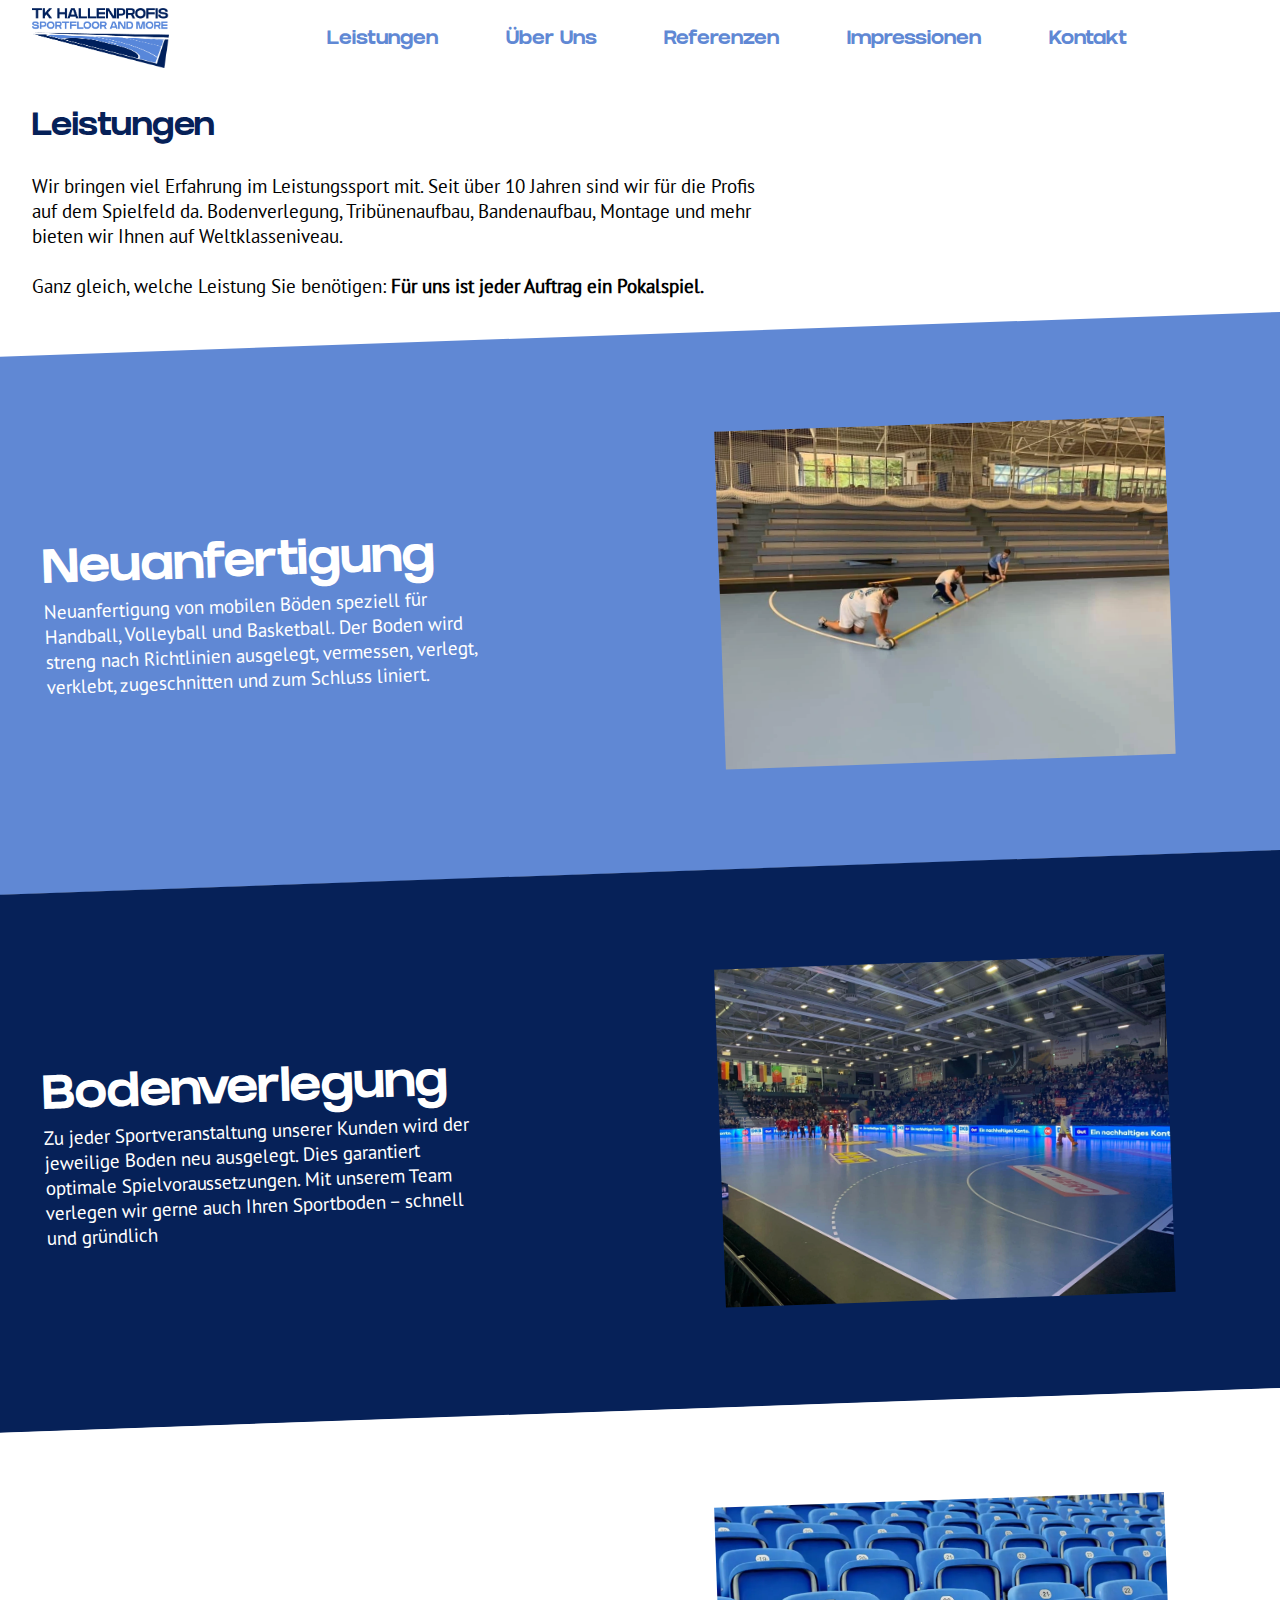
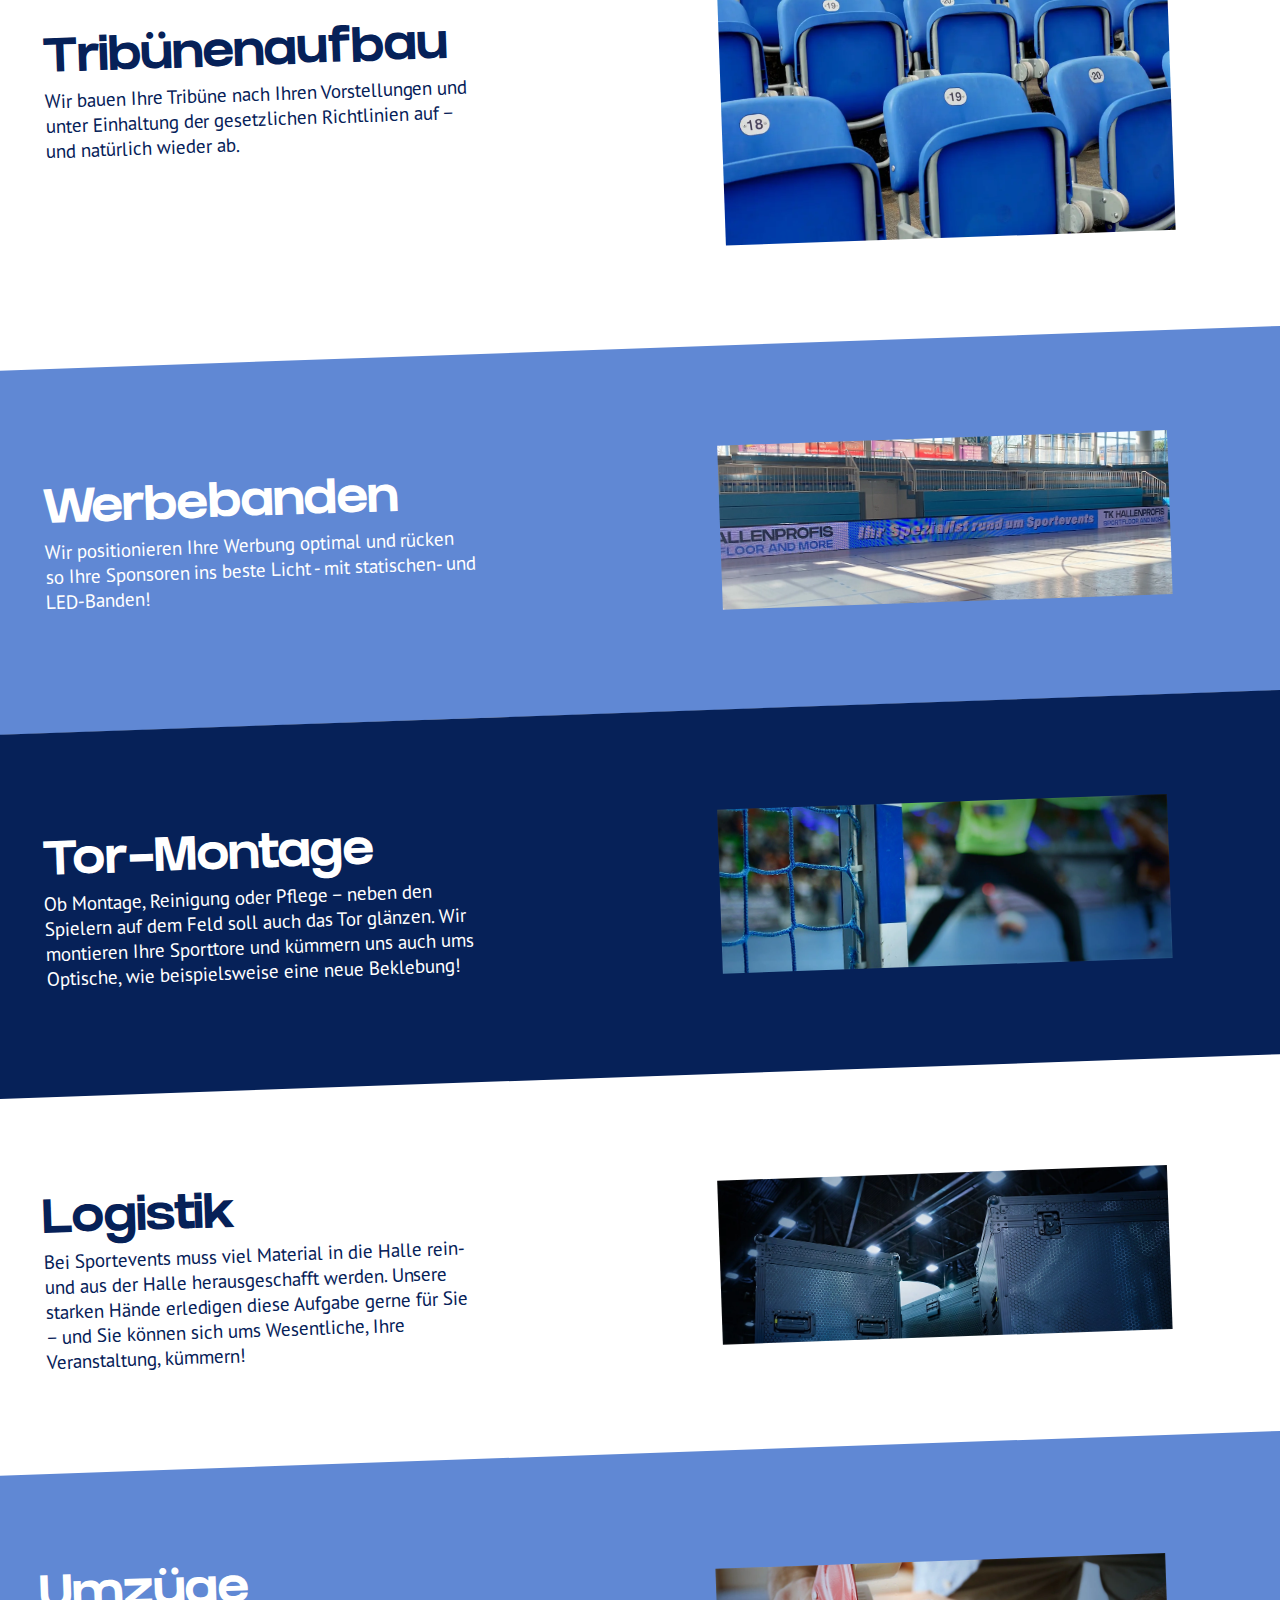
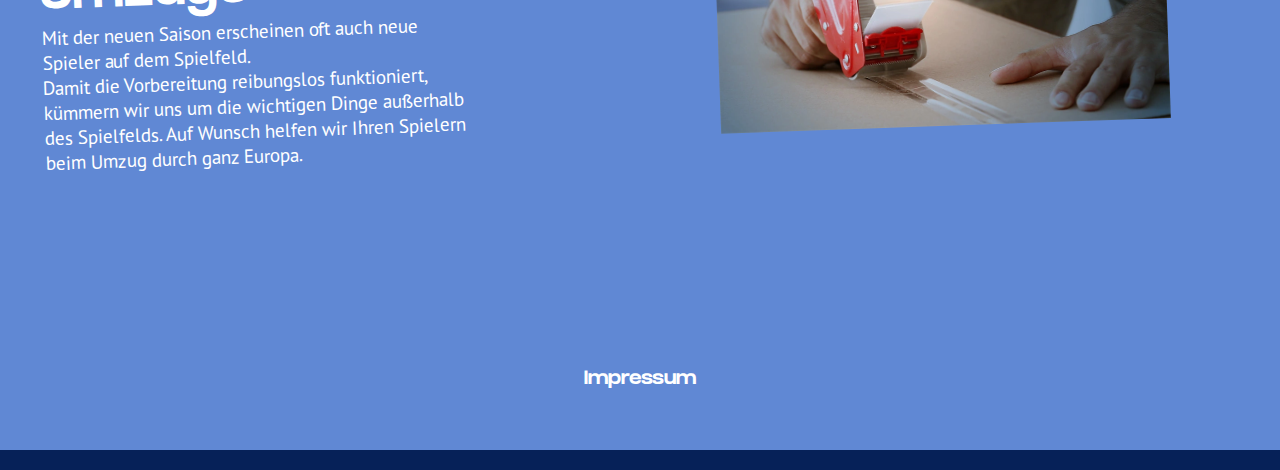
<file: services.html>
<!DOCTYPE html>
<html lang="de">
<head>
    <meta charset="UTF-8">
    <meta name="viewport" content="width=device-width, initial-scale=1.0">
    <meta name="description" content="about page">
    <title>TK Hallenprofis</title>
    <link rel="stylesheet" href="style.css">
</head>
<body>
    <div class="header" id="header">
        <a href="/"><img src="assets/tk_logo.png" alt="tk hallenprofis logo"></a>
        <div class="roll" id="roll"></div>
        <div class="boden" id="boden"></div>
        <div class="burger" id="burger">
            <span class="line"></span>
            <span class="line"></span>
            <span class="line"></span>
        </div>
        <div class="links" id="links">
            <a href="/services.html">Leistungen</a>
            <a href="/about.html">Über Uns</a>
            <a href="/referenzen.html">Referenzen</a>
            <a href="/impressions.html">Impressionen</a>
            <a href="/contact.html">Kontakt</a>
        </div>
    </div>
    <div class="content services">
        <div class="content_card">
            <div class="text">
                <h1>Leistungen</h1><br>
                <p>Wir bringen viel Erfahrung im Leistungssport mit. Seit über 10 Jahren sind wir für die Profis auf dem Spielfeld da. Bodenverlegung, Tribünenaufbau, Bandenaufbau, Montage und mehr bieten wir Ihnen auf Weltklasseniveau.<br><br>Ganz gleich, welche Leistung Sie benötigen: <b>Für uns ist jeder Auftrag ein Pokalspiel.</b></p>
            </div>
        </div>
        <div class="services_wrapper blue2">
            <div class="service">
                <div class="text">
                    <h2>Neuanfertigung</h2>
                    <p>Neuanfertigung von mobilen Böden speziell für Handball, Volleyball und Basketball.
						Der Boden wird streng nach Richtlinien ausgelegt, vermessen, verlegt, verklebt, zugeschnitten und zum Schluss liniert.</p>
                </div>
                <img src="assets/neuanfertigung.webp">
            </div>
        </div>
        <div class="services_wrapper blue1">
            <div class="service">
                <div class="text">
                    <h2>Bodenverlegung</h2>
                    <p>Zu jeder Sportveranstaltung unserer Kunden wird der jeweilige Boden neu ausgelegt. Dies garantiert optimale Spielvoraussetzungen. Mit unserem Team verlegen wir gerne auch Ihren Sportboden – schnell und gründlich</p>
                </div>
                <img src="assets/sportbodenverlegung.webp">
            </div>
        </div>
        <div class="services_wrapper white">
            <div class="service">
                <div class="text">
                    <h2>Tribünenaufbau</h2>
                    <p>Wir bauen Ihre Tribüne nach Ihren Vorstellungen und unter Einhaltung der gesetzlichen Richtlinien auf – und natürlich wieder ab.</p>
                </div>
                <img src="assets/tribuenenbau.webp">
            </div>
        </div>
        <div class="services_wrapper blue2">
            <div class="service">
                <div class="text">
                    <h2>Werbebanden</h2>
                    <p>Wir positionieren Ihre Werbung optimal und rücken so Ihre Sponsoren ins beste Licht - mit statischen- und LED-Banden!</p>
                </div>
                <img src="assets/werbebande.webp">
            </div>
        </div>
        <div class="services_wrapper blue1">
            <div class="service">
                <div class="text">
                    <h2>Tor-Montage</h2>
                    <p>Ob Montage, Reinigung oder Pflege – neben den Spielern auf dem Feld soll auch das Tor glänzen. Wir montieren Ihre Sporttore und kümmern uns auch ums Optische, wie beispielsweise eine neue Beklebung!</p>
                </div>
                <img src="assets/tormontage.webp">
            </div>
        </div>
        <div class="services_wrapper white">
            <div class="service">
                <div class="text">
                    <h2>Logistik</h2>
                    <p>Bei Sportevents muss viel Material in die Halle rein- und aus der Halle herausgeschafft werden. Unsere starken Hände erledigen diese Aufgabe gerne für Sie – und Sie können sich ums Wesentliche, Ihre Veranstaltung, kümmern!</p>
                </div>
                <img src="assets/logistik.webp">
            </div>
        </div>
        <div class="services_wrapper blue2" style="padding-bottom: 200px;">
            <div class="service">
                <div class="text">
                    <h2>Umzüge</h2>
                    <p>Mit der neuen Saison erscheinen oft auch neue Spieler auf dem Spielfeld.<br>Damit die Vorbereitung reibungslos funktioniert, kümmern wir uns um die wichtigen Dinge außerhalb des Spielfelds. Auf Wunsch helfen wir Ihren Spielern beim Umzug durch ganz Europa.</p>
                </div>
                <img src="assets/umzug.webp">
            </div>
        </div>
    </div>
    <div class="footer" style="transform: translateY(-20px); padding-bottom: 20px;">
        <a href="./impressum.html">Impressum</a>
    </div>
    </body>
    <script src="menu.js"></script>
</html>
</file>
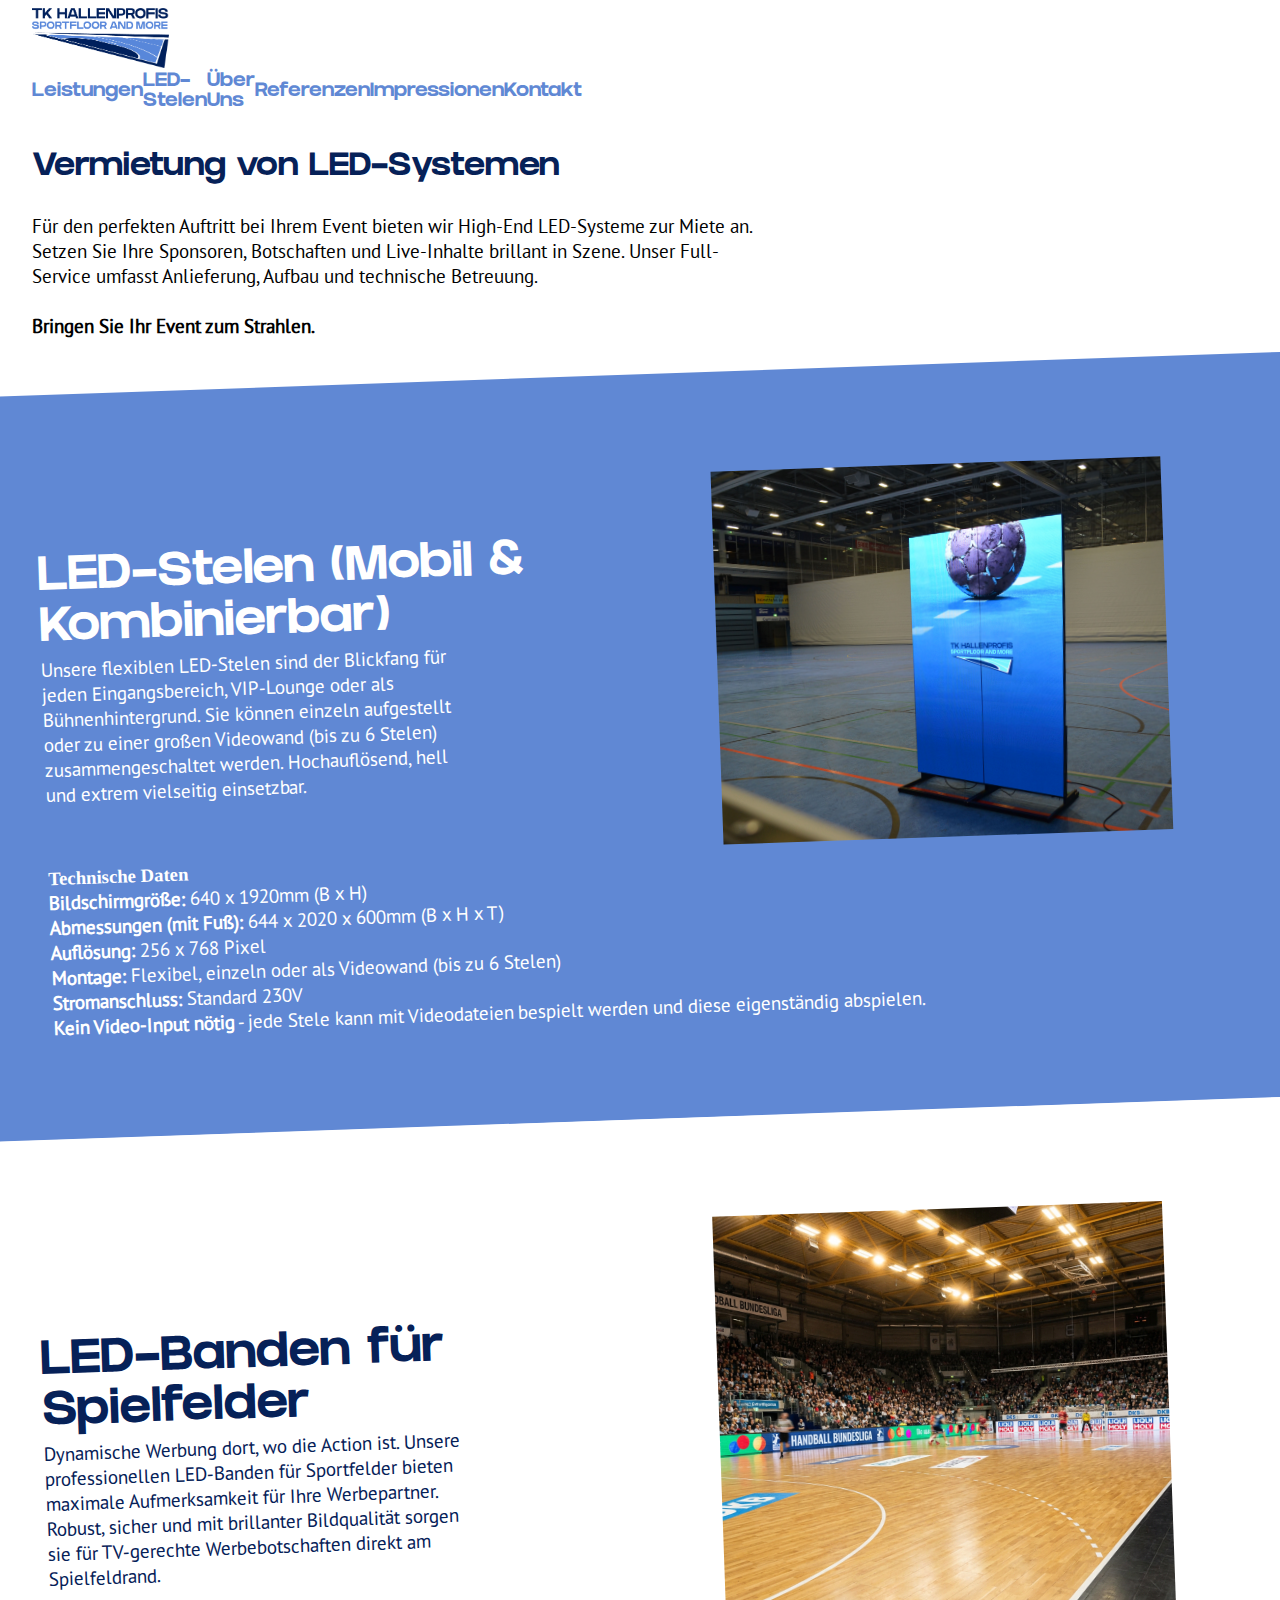
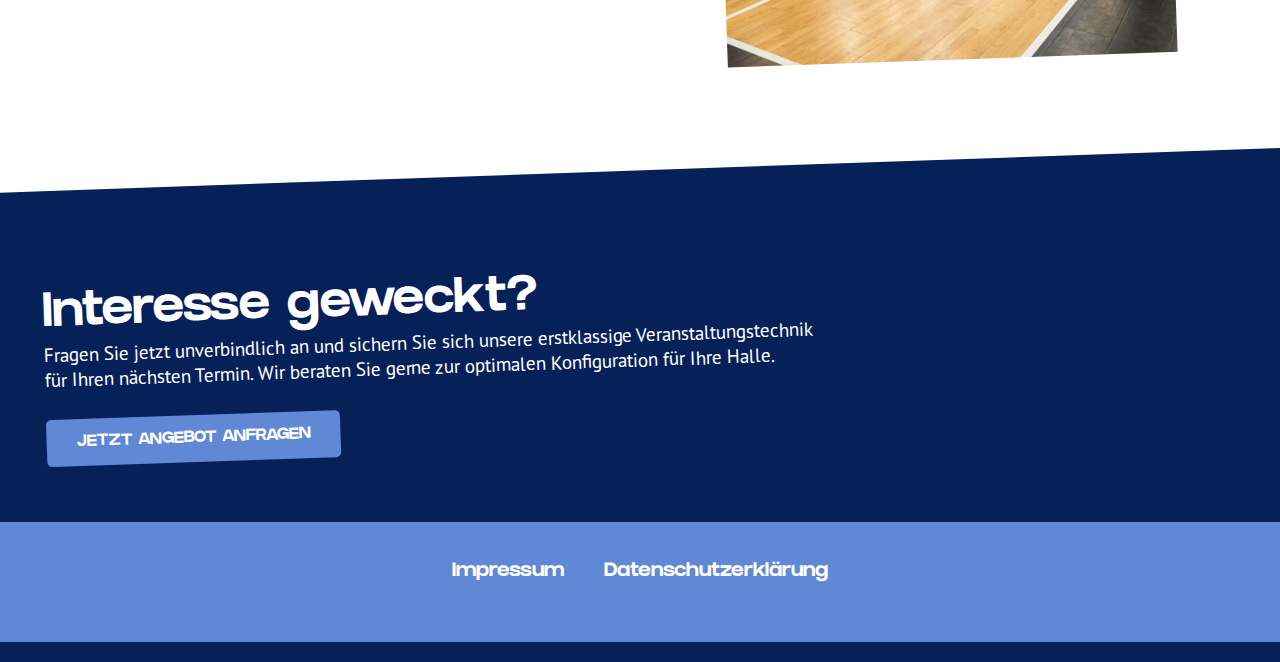
<file: vermietung.html>
<!DOCTYPE html>
<html lang="de">
<head>
    <meta charset="UTF-8">
    <meta name="viewport" content="width=device-width, initial-scale=1.0">
    <meta name="description" content="Mieten Sie professionelle LED-Stelen (bis zu 6 Stk. kombinierbar) und LED-Banden für Ihr Sportevent. Brillante Qualität & Full-Service von TK Hallenprofis.">
    <title>LED-Stelen & Banden mieten | TK Hallenprofis</title>
    <link rel="stylesheet" href="style.css">
    <link rel="icon" type="image/x-icon" href="assets/icons/favicon.ico">
</head>
<body>
    <header class="header" id="header">
        <div class="container">
            <a href="/"><img src="assets/tk_logo.png" alt="tk hallenprofis logo"></a>
            <div class="roll" id="roll"></div>
            <div class="boden" id="boden"></div>
            <div class="burger" id="burger">
                <span class="line"></span>
                <span class="line"></span>
                <span class="line"></span>
            </div>
            <div class="links" id="links">
                <a href="services.html">Leistungen</a>
                <a href="vermietung.html">LED-Stelen</a>
                <a href="about.html">Über Uns</a>
                <a href="referenzen.html">Referenzen</a>
                <a href="impressions.html">Impressionen</a>
                <a href="contact.html">Kontakt</a>
            </div>
        </div>
    </header>
    <main class="content services">
        <div class="container">
            <div class="content_card">
                <div class="text">
                    <h1>Vermietung von LED-Systemen</h1><br>
                    <p>Für den perfekten Auftritt bei Ihrem Event bieten wir High-End LED-Systeme zur Miete an. Setzen Sie Ihre Sponsoren, Botschaften und Live-Inhalte brillant in Szene. Unser Full-Service umfasst Anlieferung, Aufbau und technische Betreuung.<br><br><b>Bringen Sie Ihr Event zum Strahlen.</b></p>
                </div>
            </div>
        </div>
        <div class="services_wrapper vermietung blue2">
            <div class="container">
                <div class="service">
                    <div class="text">
                        <h2>LED-Stelen (Mobil & Kombinierbar)</h2>
                        <p>Unsere flexiblen LED-Stelen sind der Blickfang für jeden Eingangsbereich, VIP-Lounge oder als Bühnenhintergrund. Sie können einzeln aufgestellt oder zu einer großen Videowand (bis zu 6 Stelen) zusammengeschaltet werden. Hochauflösend, hell und extrem vielseitig einsetzbar.</p>
                    </div>
                    <img src="assets/led-stele.jpg" alt="LED Stelen Videowand">
                </div>
            </div>
            <div class="container tech-info">
                <h3>Technische Daten</h2>
                <p><b>Bildschirmgröße:</b> 640 x 1920mm (B x H)</p>
                <p><b>Abmessungen (mit Fuß):</b> 644 x 2020 x 600mm (B x H x T)</p>
                <p><b>Auflösung:</b> 256 x 768 Pixel</p>
                <p><b>Montage:</b> Flexibel, einzeln oder als Videowand (bis zu 6 Stelen)</p>
                <p><b>Stromanschluss:</b> Standard 230V</p>
                <p><b>Kein Video-Input nötig</b> - jede Stele kann mit Videodateien bespielt werden und diese eigenständig abspielen.</p>
            </div>
        </div>
        <div class="services_wrapper vermietung white">
            <div class="container">
                <div class="service">
                    <div class="text">
                        <h2>LED-Banden für Spielfelder</h2>
                        <p>Dynamische Werbung dort, wo die Action ist. Unsere professionellen LED-Banden für Sportfelder bieten maximale Aufmerksamkeit für Ihre Werbepartner. Robust, sicher und mit brillanter Bildqualität sorgen sie für TV-gerechte Werbebotschaften direkt am Spielfeldrand.</p>
                    </div>
                    <img src="assets/led-banden.png" alt="LED Banden in Sporthalle">
                </div>
            </div>
        </div>
        
        <div class="services_wrapper vermietung blue1">
            <div class="container">
                <div class="service">
                    <div class="text">
                        <h2>Interesse geweckt?</h2>
                        <p>Fragen Sie jetzt unverbindlich an und sichern Sie sich unsere erstklassige Veranstaltungstechnik für Ihren nächsten Termin. Wir beraten Sie gerne zur optimalen Konfiguration für Ihre Halle.</p>
                        <br>
                        <a href="contact.html" style="display: inline-block; padding: 15px 30px; background-color: var(--tertiary-color); color: white; text-decoration: none; font-family: 'grifterbold'; border-radius: 5px; margin-top: 10px; display: flex; justify-content: center; align-items: center; width: fit-content;">JETZT ANGEBOT ANFRAGEN</a>
                    </div>
                </div>
            </div>
        </div>
    </main>
    <footer class="footer" style="transform: translateY(-20px); padding-bottom: 20px;">
        <div class="container" style="display: flex; justify-content: center; gap: 40px; align-items: center; flex-wrap: wrap;">
            <a href="impressum.html">Impressum</a>
            <a href="privacy_policy.html">Datenschutzerklärung</a>
        </div>
    </footer>
    </body>
    <script src="menu.js"></script>
</html>
</file>
<file: style.css>
:root {
        --primary-color: rgb(6,33,88);
       --background: rgb(255,255,255);
       --secondary-color: rgb(124, 234, 174);
       --tertiary-color: rgb(96,136,212);
       --warning: #aa5555;
}

@font-face {
    font-family: grifterbold;
    src: url(assets/grifterbold.otf);
    font-display: swap;
}

@font-face {
    font-family: PT Sans;
    src: url(assets/PTSans.ttf);
    font-display: swap;
}

* {
    margin: 0;
    padding: 0;
}

body {
    background: rgb(6,33,88);
}

h1 {
    font-family: 'grifterbold';
    color: var(--primary-color);
    margin-bottom: 0.5rem;
}

p {
    font-family: 'PT Sans';
    font-size: 1.2rem;
}

.header {
    background: #ffffff;
    padding: 0.5rem;
    padding-left: 2rem;
    display: flex;
    gap: 5%;
    opacity: 100%;
    transition: 0.2s ease;
    position: sticky;
    top: 0;
    z-index: 1000;
}

.header img {
    height: 60px;
}

.header .links {
    width: 70%;
    display: flex;
    justify-content: space-around;
    align-items: center;
    transition: 0.5s; 
}

.header .links a, .footer a {
    font-family: 'grifterbold', sans-serif;
    text-decoration: none;
    font-size: 1.2rem;
    color: rgb(96,136,212);
    transition: 0.1s ease;
}

.header .links a:hover {
 color: var(--primary-color);
}

.burger {
  display: none;
  transition: 1s ease;
}

.burger.open .line:nth-child(1){
  transform: translateY(10px) rotate(45deg);
}

.burger.open .line:nth-child(2){
  background: transparent;
}

.burger.open .line:nth-child(3){
  transform: translateY(-10px) rotate(-45deg);
}

.line { 
  height: 4px; 
  width: 40px; 
  background: var(--tertiary-color); border-radius: 2px;
  display: block; 
  transition: 0.5s; 
  transform-origin: center; 
  margin-bottom: 6px;
}

.line:nth-child(1) { top: 10px; }
.line:nth-child(2) { top: 20px; }
.line:nth-child(3) { top: 30px; margin-bottom: 0; }

.roll {
  background: transparent;
}

.boden {
  display: none;
}

.title_text .alone {
    margin-top: 4rem;
    display: inline-block;
    font-size: 3rem;
    font-family: 'grifterbold';
    color: #fff;
} 

.title_text {
    background: linear-gradient(0deg, rgba(6, 33, 88, 0.7), rgba(6, 33, 88, 1)), url(assets/halle_bg-min.webp);
    background-size: cover;
    background-position: center;
    padding: 1rem;
    text-align: center;
    height: 400px;
    max-width: 100%;
}

@media only screen and (max-width: 600px){
    .title_text .alone {
        font-size: 2rem;
    }
}

.title_text .options {
    margin-top: 2rem;
}

.title_text .options .option {
    text-align: center;
    display: inline-block; 
    opacity: 0;
    animation: changeword 10s ease infinite;
    -webkit-animation: changeword 10s ease infinite;
    -moz-animation: changeword 10s ease infinite;
    -o-animation: changeword 10s ease infinite;
    font-family: 'grifterbold';
    font-size: 2rem;
    color: white;
    overflow: hidden;
}

@media only screen and (max-width: 600px){
    .header {
      position: sticky;
      top: 0;
      z-index: 2;
      flex-wrap: wrap;
      align-items: center;
    }
  
    .burger {
      display: block;
    }

    .title_text .options .option {
        font-size: 2.5rem;
        position: absolute;
        width: 90%;
        left: 5%;
    }
}

.title_text .options .option:nth-child(1) {
  animation-delay: 0s;
}
.title_text .options .option:nth-child(2) {
  animation-delay: 2s;
}
.title_text .options .option:nth-child(3) {
  animation-delay: 4s;
}
.title_text .options .option:nth-child(4) {
  animation-delay: 6s;
}
.title_text .options .option:nth-child(5) {
    animation-delay: 8s;
}
.title_text .options .option:nth-child(6) {
    animation-delay: 10s;
}

@keyframes changeword {
  0% {
    transform: translateY(-50px);
    opacity: 0;
  }
  
  5% {
    opacity: 1;
    transform: translateY(0);
  }
  
  20% {
    opacity: 1;
    transform: translateY(0);
  }
  
  30% {
    opacity: 0;
    transform: translateY(50px);
  }
  
  80% {
    opacity: 0;
    transform: translateY(50px);
  }
}
@-webkit-keyframes changeword {
    0% {
      transform: translateY(-50px);
      opacity: 0;
    }
    
    5% {
      opacity: 1;
      transform: translateY(0);
    }
    
    20% {
      opacity: 1;
      transform: translateY(0);
    }
    
    30% {
      opacity: 0;
      transform: translateY(50px);
    }
    
    80% {
      opacity: 0;
      transform: translateY(50px);
    }
}
@-moz-keyframes changeword {
    0% {
      transform: translateY(-50px);
      opacity: 0;
    }
    
    5% {
      opacity: 1;
      transform: translateY(0);
    }
    
    20% {
      opacity: 1;
      transform: translateY(0);
    }
    
    30% {
      opacity: 0;
      transform: translateY(50px);
    }
    
    80% {
      opacity: 0;
      transform: translateY(50px);
    }
}
@-o-keyframes changeword {
    0% {
      transform: translateY(-50px);
      opacity: 0;
    }
    
    5% {
      opacity: 1;
      transform: translateY(0);
    }
    
    20% {
      opacity: 1;
      transform: translateY(0);
    }
    
    30% {
      opacity: 0;
      transform: translateY(50px);
    }
    
    80% {
      opacity: 0;
      transform: translateY(50px);
    }
}

.content {
  min-height: calc(100vh - 80px);
  background: white;
}

.content_card {
    background: white;
    padding: 2rem;
    font-family: 'PT Sans';
}

.content_card p {
    max-width: 60%;
}

.club_content {
  /*transform: rotate(-2deg);*/
  max-width: 800px;
}

.clubs {
  display: grid;
  justify-items: center;
  align-items: center;
  grid-template-columns: 1fr 1fr 1fr 1fr;
  /*grid-row-gap: 60px;*/
  grid-column-gap: 20px;
}

@media only screen and (max-width: 600px){
.clubs {
  grid-template-columns: 1fr 1fr;
}

}

.club {
  display: flex;
  flex-direction: column;
  justify-content: space-between;
  width: 150px;
  height: 150px;
}


.club h3 {
  text-align: center;
  font-size: 1rem;
  display: none;
}

.clubs img {
  max-width: 150px;
  height: 100px;
  object-fit: contain;
}

.dev {
  background: #353535;
  color: white;
  border-radius: 5px;
  max-width: 500px;
  padding: 5px;
  display: flex;
  justify-content: space-between;
  gap: 10px;
}

.platform_links {
  background: white;
  border-radius: 5px;
  padding: 2px;
  display: flex;
  gap: 15px;
  align-items: center;
}

.platform_links a {
  height: 40px;
}

.platform_links img {
  width: 40px;
  height: 40px;
}

.content_services {
    background: linear-gradient(0deg, rgba(6, 33, 88, 0.7), rgba(6, 33, 88, 1)), url(assets/services.webp);
    background-size: cover;
    background-position: center;
    padding: 2rem;
    display: none;
}

.content_services h1, .content_services p {
    color: white;
}

.content_services_services {
    display: grid;
    grid-template-columns: 1fr 1fr;
    grid-gap: 1rem;
}

.content_services .service {
    background: rgba(255,255,255,0.2);
    padding: 10px;
    border-radius: 5px;
}

.content_services .service h2 {
    font-family: 'grifterbold';
    font-size: 1.1rem;
    color: white;
}

.footer {
    background: var(--tertiary-color);
    height: 100px;
    display: flex;
    justify-content: center;
    align-items: center;
}

.footer a {
    color: white;

}

@media only screen and (max-width: 600px) {
    .content_services{
      display: inherit;
    }

    .header {
        justify-content: space-between;
        padding-left: 5%;
        padding-right: 5%;
    }

    .header img {
        height: 40px;
    }

    .header .links {
        height: 0;
        width: 100%;
        overflow: hidden;
        display: block;
        display: flex;
        flex-direction: column;
        align-items: center;
        justify-content: space-evenly;
    }

    .header .links a {
      color: transparent;
    }

    .header .links.open {
      height: 50vh;
      width: 100%;
    }

    .header .links.open a {
      color: var(--tertiary-color);
    }

    .roll {
      display: block;
      position: absolute;
      top: 10px;
      right: 20px;
      width: 40px;
      height: 40px;
      z-index: -1;
      background: transparent;
      border-radius: 50%;
      transition: 0.2s ease;
    }

    .roll.open {
      background: var(--primary-color);
      animation: move 5s ease;
      animation-fill-mode: forwards;
    }

    .boden {
      border-bottom: solid 2px var(--primary-color);
      display: block;
      position: absolute;
      right: 20px;
      top: 48px;
      transition: 0.2s ease;
    }

    .boden.open {
      animation: grow 5s ease;
      animation-fill-mode: forwards;
    }

    @keyframes move {
      0%   { right: 10px; width: 40px; height: 40px; }
      100% { right: calc(90vw - 75px); width: 0; height: 0; margin-top: 40px; }
    }

    @keyframes grow {
      0%   { width: 10px; }
      100% { width: calc(90vw - 95px); }
    }

    .content_card p {
        max-width: 100%;
    }

    .content_services h2 {
        font-family: 'grifterbold';
        font-size: 0.9rem;
    }
}



/*ABOUT PAGE*/
.about img {
  width: 40vw;
}

.content.about {
  overflow: hidden;
}

.about .content_card {
  display: flex;
  gap: 50px;
  background: none;
  position: relative;
  box-sizing: border-box;
  transform: rotate(-2deg);
  margin-left: 2%;
}

.about .content_card .image, .about .content_card .text {
  z-index: 10;
  color: white;
}

.about .content_card .image, .about .content_card .text h1 {
  margin-bottom: 1.6rem;
}

.about .content_card .rectangle {
  width: 140vw;
  height: 100%;
  position: absolute;
  left: -100px;
  top: 80px;
  background: var(--primary-color);
  z-index: 0;
}

.about .content_card .rectangle.darker {
  background: var(--primary-color);
  transform: rotate(2deg);
  top: 70%;
  height: 30%;
}

.about .image h3 {
  font-family: 'grifterbold';
  color: white;
  margin-top: 10px;
}

@media only screen and (max-width: 600px) {
  .about img {
    width: 80vw;
  }


  .about .content_card {
    flex-direction: column;
    transform: rotate(0deg);
    margin-left: 0;
  }

  .about .content_card h1 {
    color: white;
  }

  .about .content_card .rectangle {
    transform: rotate(-2deg);
  }

  .about .content_card .image, .about .content_card .text h1 {
    margin-bottom: 0;
  }
}

/*REFERENZEN PAGE*/

.referenzen .content_card {
  background: linear-gradient(0deg, rgba(255, 255, 255, 0.5), rgba(255, 255, 255, 1)), url(assets/boden_clean.png);
  background-position-x: center;
  background-repeat: no-repeat;
  background-size: cover;
}

.referenzen .content_card .text {
  margin-bottom: 100px;
}

.referenzen .content_card .ref_list {
  display: flex;
  flex-direction: column;
  gap: 40px;
}

.referenzen .content_card .ref_list .ref .quotation {
  font-size: 10rem;
  height: 70px;
  line-height: 100%;
  font-weight: 500;
  color: var(--primary-color);
}

.referenzen .content_card .ref_list .ref .spacer {
  grid-row-start: 3;
  height: 20px;
}

.referenzen .content_card .ref_list .ref {
  background: rgba(255,255,255,0.7);
  border-radius: 5px;
  display: grid;
  padding: 20px;
}

.referenzen .content_card .ref_list .ref .img_container {
  grid-column-start: 3;
  grid-row-start: 1;
  grid-row-end: 3;
  display: flex;
  align-items: center;
  justify-content: center;
}

.referenzen .content_card .ref_list .ref .ref_text {
  grid-column-start: 2;
  grid-row-start: 2;
}

.referenzen .content_card .ref_list .ref .ref_text h2 {
  font-family: "grifterbold";
  color: var(--primary-color);
}

.referenzen .content_card .ref_list .ref .ref_text p {
  max-width: 90%;
}
.referenzen .content_card .ref_list .ref .ref_text a {
  text-decoration: none;
  color: var(--tertiary-color);
}

.referenzen .content_card .ref_list .ref .ref_text p b {
  color: var(--primary-color);
}

@media only screen and (max-width: 430px) {
  .referenzen .content_card .ref_list .ref .img_container {
    display: none;
  }
}

/*UNDER CONSTRUCTION PAGE*/
.under_construction {
  background: url(assets/logistik.webp);
  background-repeat: no-repeat;
  background-size: cover;
  background-position: center;
  display: flex;
  justify-content: center;
  align-items: center;
  height: 70vh;
}

.under_construction .content_card {
  width: 50%;
}


/*CONTACT PAGE*/
.content.contact {
  background: url(assets/boden.webp);
  background-repeat: no-repeat;
  background-size: cover;
  background-position: center;
  height: 90vh;
  display: flex;
  justify-content: center;
  align-items: center;
}

.contact_table img {
  width: 40px;
  padding-right: 20px;
}

.contact_table p {
  white-space: nowrap;
}

.contact_table a {
  text-decoration: none;
  color: var(--primary-color);
}

.contact_table td {
  padding: 0 5px 10px 5px;
  display: flex;
  justify-content: flex-start;
  align-items: center;
  flex-wrap: nowrap;
}

.content_card.contact {
  display: flex;
  justify-content: center;
  background: none;
}

.contact_card {
  background: white;
  padding: 10px;
  border-radius: 5px;
  display: flex;
  flex-direction: column;
  justify-content: center;
  align-items: center;
}

.contact_card h1 {
  margin-top: 10px;
}

/* SERVICES PAGE */
.content.services {
  overflow: hidden;
}

.services_wrapper {
  padding: 100px 4rem 100px 4rem;
  transform: rotate(-2deg) translateX(-20px);
  width: 110%;
}

.service .text p {
  max-width: 70%;
}

.services_wrapper h2 {
  font-family: 'grifterbold';
  font-size: 3rem;
}

.blue1 {
  background: var(--primary-color);
  color: white;
}

.blue2 {
  background: var(--tertiary-color);
  color: white;
}

.white {
  background: white;
  color: var(--primary-color);
}

.services_wrapper .service {
  display: flex;
  flex-wrap: nowrap;
  flex-direction: row;
  justify-content: space-between;
  align-items: center;
  gap: 60px;
  max-width: 80%;
}

.services_wrapper .service img {
  width: 40%;
}

@media only screen and (max-width: 600px) {
  .services_wrapper h2 {
   font-size: 1.8rem;
  }

  .service .text p {
    max-width: none;
  }
 
  .services_wrapper .service {
   flex-direction: column;
   width: 60%;
  }

  .services_wrapper .service img {
    width: 100%;
    transform: none !important;
  }
}

 /* IMPRESSIONS PAGE */
 .content.impressions {
  overflow: hidden;
 }

 .services_wrapper .impression {
    display: flex;
    flex-wrap: nowrap;
    flex-direction: row;
    justify-content: space-between;
    align-items: center;
    gap: 60px;
    max-width: 80%;
 }

 .impression video {
  max-height: 600px;
  max-width: 600px;
 }

 @media only screen and (max-width: 600px) {
  .services_wrapper .impression {
    flex-direction: column;
    align-items: baseline;
    max-width: 80%;
    padding-left: 0.5rem;
  }

  .impression video {
    max-height: 500px;
    max-width: 100%;
  }

  .impressions .services_wrapper {
    padding-left: 2.5rem;
  }
}
</file>
<file: gallery.css>
:root { 
  font-size: 14px;
  margin: 0; 
  
  @media (min-width: 60em) { 
    font-size: 16px;
  }
  
  @media screen and (-webkit-min-device-pixel-ratio: 2), 
         screen and (min-resolution: 2dppx) {
    -webkit-font-smoothing: antialiased;
    -moz-osx-font-smoothing: grayscale;
  }
}

.rotatingGallery-parentContainer h2 { 
  font-family: 'grifterbold';
  font-size: 1.5rem;
  font-weight: 100;
  margin-bottom: 1rem;
  color: white;
}

.rotatingGallery-parentContainer p { 
  font-family: 'PT Sans';
  font-size: 1rem;
  line-height: 1.5;
  color: white;
}


.services {
  background: linear-gradient(0deg, rgba(6, 33, 88, 0.7), rgba(6, 33, 88, 1)), url(assets/services.webp);
  background-size: cover;
  background-position: center;
}

.rotatingGallery-parentContainer {
  max-width: 100vw;
  overflow: hidden;
  width: 100vw;
}

.rotatingGallery {
  margin: 3rem auto;
  margin-left: 35%;
  position: relative;
  user-select: none;
  width: 100%;
  padding-bottom: 350px;

  @media (min-width: 60em) {
    width: 66.66%;
  }

  @media (min-width: 1140px) {
    width: 50%;
  }

  @media (max-width: 600px) {
    margin-left: 17.5%;
  }
}

.rotatingGallery-slide {
  left: 0;
  position: absolute;
  visibility: hidden;
  width: 60%;
  margin-bottom: 10rem;
  
  &[data-arrival-index] {
    transform: translate3d(220%, 0, 0);
    transition: transform 0.7s cubic-bezier(0.694, 0, 0.335, 1), 
                visibility 0.7s cubic-bezier(0.694, 0, 0.335, 1);
  }
  
  &[data-arrival-index="2"], 
  &[data-arrival-index="3"], 
  &[data-arrival-index="4"] {
    visibility: visible;
  }
  
  &[data-arrival-index="1"] {
    transform: translate3d(-330%, 0, 0);
  }
  
  &[data-arrival-index="2"] {
    cursor: w-resize;
    transform: translate3d(-105%, 0, 0);
    
    @media (min-width: 60em) {
      transform: translate3d(-110%, 0, 0);
    }
  }
  
  &[data-arrival-index="3"] {
    transform: translate3d(0%, 0, 0);
    
    .rotatingGallery-text, 
    .rotatingGallery-image, 
    .rotatingGallery-link {
      opacity: 1;
    }
    
    .rotatingGallery-image { 
      filter: none;
    }
  }
  
  &[data-arrival-index="4"] {
    cursor: e-resize;
    transform: translate3d(105%, 0, 0);
    
    @media (min-width: 60em) {
      transform: translate3d(110%, 0, 0);
    }
  }
  
  &[data-arrival-index="5"] {
    transform: translate3d(330%, 0, 0);
  }
}

.rotatingGallery-text {
  opacity: 0;
  transition: opacity 300ms;
  
  @media (min-width: 48em) {
    padding-left: 2rem;
    padding-right: 2rem;
  }
}

.rotatingGallery-image {
  background: rgba(255,255,255,0.2);
  box-sizing: border-box;
  backface-visibility: hidden;
  height: auto;
  margin-bottom: 1.5rem;
  padding: 1rem;
  transition: opacity 300ms;
  width: 100%;
  
  &:hover {
    opacity: .75;
  }
  
  @media (min-width: 60em) { 
    padding: 2rem;  
  }
}
</file>
